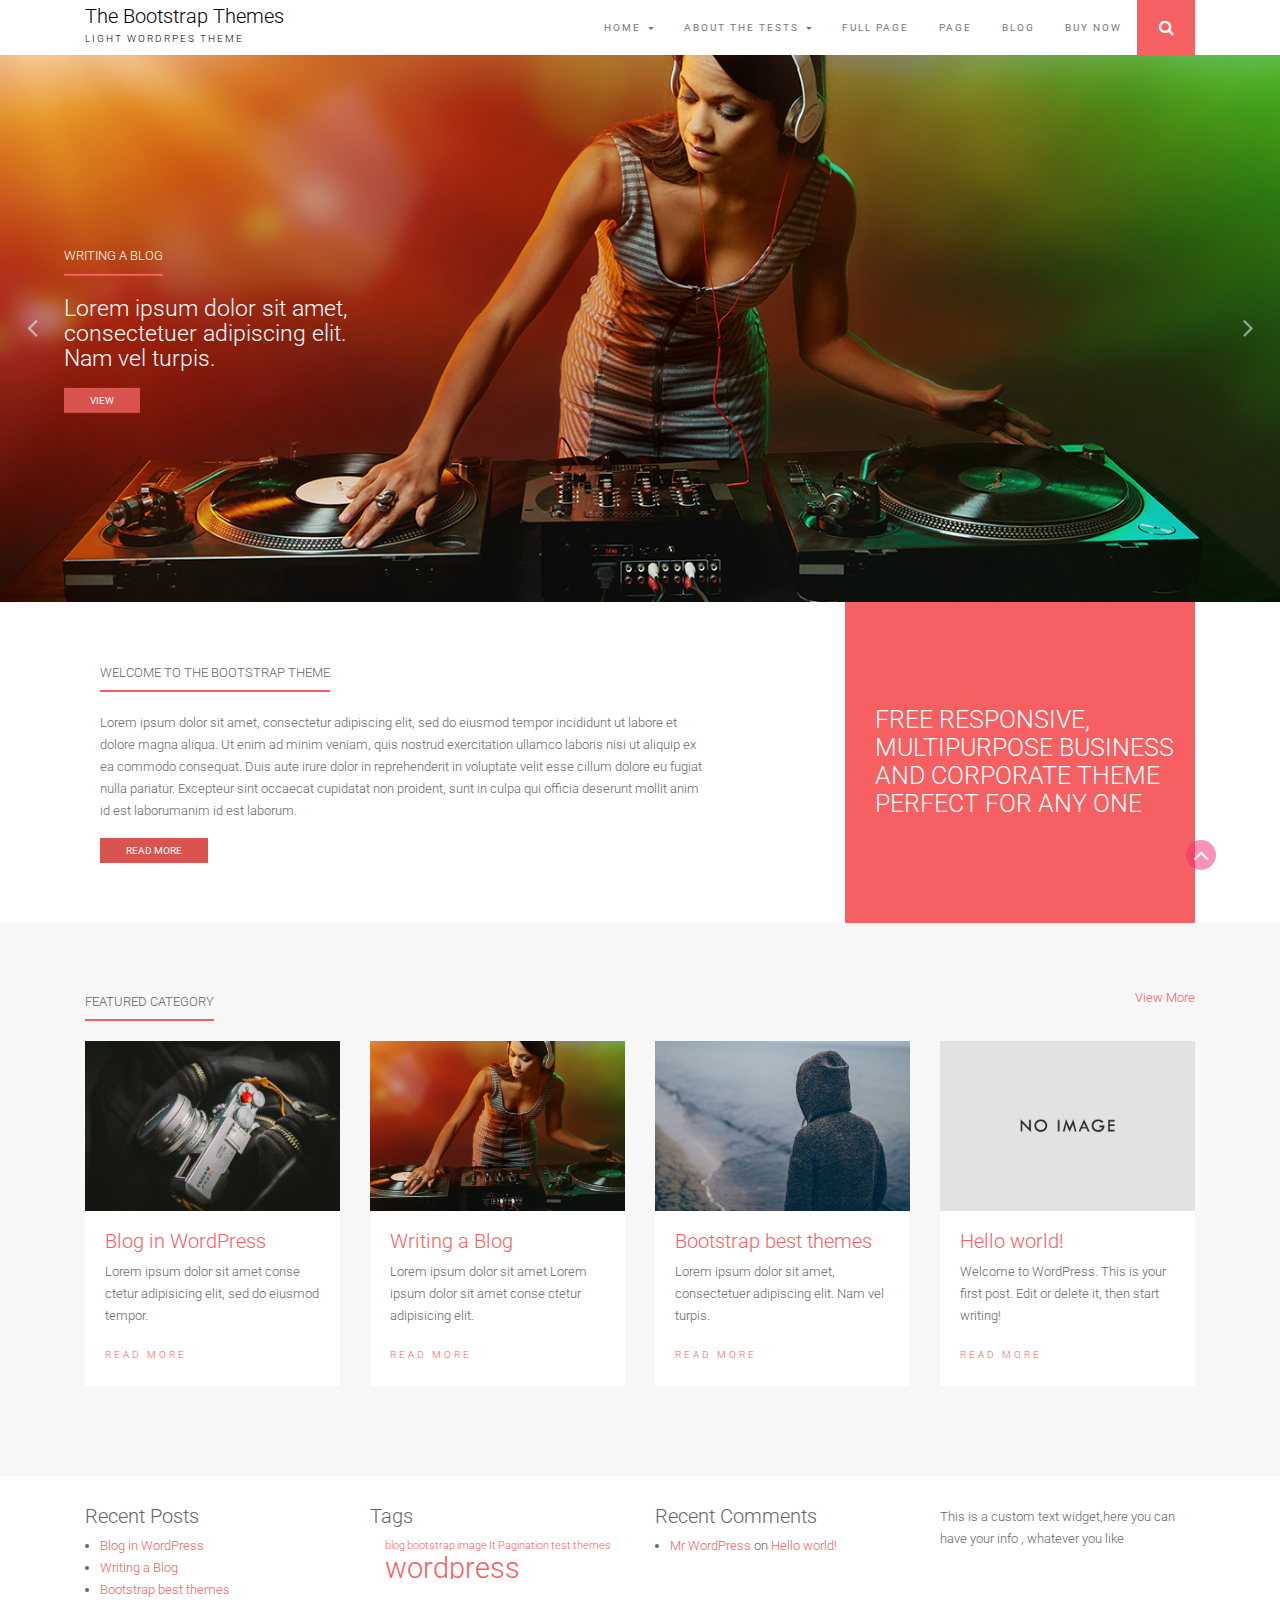
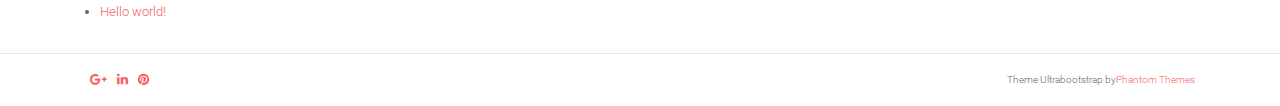
<file: index.html>
<!DOCTYPE html>
<html lang="en">
<head>
  <meta name="viewport" content="width=960">
  <title>ultrabootstrap</title>
  <link href="https://fonts.googleapis.com/css?family=Roboto:300,400,400i,500,700" rel="stylesheet">
  <!-- Bootstrap Stylesheets -->
  <link rel="stylesheet" href="css/bootstrap.min.css">
  <!-- fontawesome Stylesheets -->
  <link rel="stylesheet" href="css/fontawesome.css">
  <!-- Template Main Stylesheets -->
  <link rel="stylesheet" href="style.css">
</head>
<body>
  <div id="wrapper"><!-- start wrapper -->
  <!-- start header -->
  <header id="header" class="fixed-header">
    <div class="container">
      <nav class="navbar navbar-toggleable-md">
        <button class="navbar-toggler navbar-toggler-right" type="button" data-toggle="collapse" data-target="#navbarSupportedContent" aria-controls="navbarSupportedContent" aria-expanded="false" aria-label="Toggle navigation">
          <span class="sr-only">Toggle navigation</span>
          <span class="icon-bar"></span>
          <span class="icon-bar"></span>
          <span class="icon-bar"></span>
        </button>
        <div class="navbar-brand">
          <h1>
            <a href="index.html">The Bootstrap Themes</a>
            <span>Light Wordrpes Theme</span>
          </h1>
        </div>
        <div class="collapse navbar-collapse" id="navbarSupportedContent">
          <ul class="nav navbar-nav ml-auto ">
            <li class="menu-item current_page_item dropdown">
              <a class="secondary dropdown-toggle" href="index.html" id="dropdownMenuLink" data-toggle="dropdown" aria-haspopup="true" aria-expanded="false">
                <span class="icon-arrow">Home</span><span class="sr-only icon-arrow">(current)</span>
              </a>
              <div class="dropdown-menu" aria-labelledby="dropdownMenuLink">
                <a class="dropdown-item" href="#">Home v1</a>
                <a class="dropdown-item" href="#">Home v2</a>
                <a class="dropdown-item" href="#">Home v3</a>
              </div>
            </li>
            <li class="dropdown">
              <a class="secondary dropdown-toggle" href="#" id="dropdownMenuLink1" data-toggle="dropdown" aria-haspopup="true" aria-expanded="false">
                About the tests
              </a>
              <div class="dropdown-menu" aria-labelledby="dropdownMenuLink1">
                <a class="dropdown-item" href="#">page image alignment</a>
              </div>
            </li>
            <li class="menu-item"><a href="full-page.html">Full Page</a></li>
            <li class="menu-item"><a href="page.html">Page</a></li>
            <li class="menu-item"><a href="blog.html">Blog</a></li>
            <li class="menu-item"><a href="#">Buy now</a></li>
          </ul>
          <form class="navbar-form hidden-md-down" action="#">
            <div class="main-search dropdown-1">
              <button type="button" id="dropdownMenuButton" data-toggle="dropdown" aria-haspopup="true" aria-expanded="false"><i class="fa fa-search"></i></button>
              <div class="dropdown-menu" aria-labelledby="dropdownMenuButton">
                <div class="well search-well">
                  <input class="form-control" placeholder="Search a keyword" value="" name="s" type="text">
                </div>
              </div>
            </div>
          </form>
        </div>
      </nav>
    </div>
  </header>
  <!-- end header -->
  <!-- start main -->
  <main id="main">
    <div class="banner-slider">
      <div id="carouselExampleIndicators" class="carousel slide" data-ride="carousel">
        <div class="carousel-inner" role="listbox">
          <div class="carousel-item active">
            <img class="d-block img-fluid" src="images/1.jpg" height="600" width="1400" alt="First slide">
            <div class="carousel-caption d-md-block">
              <h6 class="h6">Writing a Blog</h6>
              <p>Lorem ipsum dolor sit amet, consectetuer adipiscing elit. Nam vel turpis.</p>
              <a class="btn" href="#">view</a>
            </div>
          </div>
          <div class="carousel-item">
            <img class="d-block img-fluid" src="images/2.jpg" height="600" width="1400" alt="Second slide">
            <div class="carousel-caption d-md-block">
              <h6 class="h6">Bootstrap best themes</h6>
              <p>Lorem ipsum dolor sit amet, consectetuer adipiscing elit. Nam vel turpis.</p>
              <a class="btn" href="#">view</a>
            </div>
          </div>
          <div class="carousel-item">
            <img class="d-block img-fluid" src="images/3.jpg" height="600" width="1400" alt="Third slide">
            <div class="carousel-caption d-md-block">
              <h6 class="h6">Blog in WordPress</h6>
              <p>Lorem ipsum dolor sit amet, consectetuer adipiscing elit. Nam vel turpis.</p>
              <a class="btn" href="#">view</a>
            </div>
          </div>
        </div>
        <a class="carousel-control-prev" href="#carouselExampleIndicators" role="button" data-slide="prev">
          <i class="fa fa-angle-left"></i>
          <span class="sr-only">Previous</span>
        </a>
        <a class="carousel-control-next" href="#carouselExampleIndicators" role="button" data-slide="next">
          <i class="fa fa-angle-right"></i>
          <span class="sr-only">Next</span>
        </a>
      </div>
    </div>
    <div class="welcome-block">
      <div class="container">
        <div class="row">
          <div class="col-md-7">
            <div class="welcome-holder">
              <h6 class="h6">WELCOME TO THE BOOTSTRAP THEME</h6>
              <p>Lorem ipsum dolor sit amet, consectetur adipiscing elit, sed do eiusmod tempor incididunt ut labore et dolore magna aliqua. Ut enim ad minim veniam, quis nostrud exercitation ullamco laboris nisi ut aliquip ex ea commodo consequat. Duis aute irure dolor in reprehenderit in voluptate velit esse cillum dolore eu fugiat nulla pariatur. Excepteur sint occaecat cupidatat non proident, sunt in culpa qui officia deserunt mollit anim id est laborumanim id est laborum.</p>
              <a class="btn" href="#">Read more</a>
            </div>
          </div>
          <div class="col-md-4 offset-md-1">
            <div class="welcome-text">
              <span class="welcome-title">FREE RESPONSIVE, MULTIPURPOSE BUSINESS AND CORPORATE THEME PERFECT FOR ANY ONE</span>
            </div>
          </div>
        </div>
      </div>
    </div>
    <div class="post-list">
      <div class="container">
        <div class="clearfix">
          <h4><a class="post-list-more" href="#">View more</a></h4>
          <h6 class="h6">featured category</h6>
        </div>
        <div class="row">
          <div class="col-sm-6 col-md-6 col-lg-3">
            <div class="card">
              <div class="img-holder">
                <a href="#"><img src="images/img04.jpg" alt="image description" width="360" height="240"></a>
              </div>
              <div class="card-block">
                <h3><a href="#">Blog in WordPress</a></h3>
                <p>Lorem ipsum dolor sit amet conse ctetur adipisicing elit, sed do eiusmod tempor.</p>
                <a class="read-text" href="#">Read More</a>
              </div>
            </div>
          </div>
          <div class="col-sm-6 col-md-6 col-lg-3">
            <div class="card">
              <div class="img-holder">
                <a href="#"><img src="images/img05.jpg" alt="image description" width="360" height="240"></a>
              </div>
              <div class="card-block">
                <h3><a href="#">Writing a Blog</a></h3>
                <p>Lorem ipsum dolor sit amet Lorem ipsum dolor sit amet conse ctetur adipisicing elit.</p>
                <a class="read-text" href="#">Read More</a>
              </div>
            </div>
          </div>
          <div class="col-sm-6 col-md-6 col-lg-3">
            <div class="card">
              <div class="img-holder">
                <a href="#"><img src="images/img06.jpg" alt="image description" width="360" height="240"></a>
              </div>
              <div class="card-block">
                <h3><a href="#">Bootstrap best themes</a></h3>
                <p>Lorem ipsum dolor sit amet, consectetuer adipiscing elit. Nam vel turpis.</p>
                <a class="read-text" href="#">Read More</a>
              </div>
            </div>
          </div>
          <div class="col-sm-6 col-md-6 col-lg-3">
            <div class="card">
              <div class="img-holder">
                <a href="#"><img src="images/no-blog-thumbnail.jpg" alt="image description" width="360" height="240"></a>
              </div>
              <div class="card-block">
                <h3><a href="#">Hello world!</a></h3>
                <p>Welcome to WordPress. This is your first post. Edit or delete it, then start writing!</p>
                <a class="read-text" href="#">Read More</a>
              </div>
            </div>
          </div>
        </div>
      </div>
    </div>
    <div class="widget-block">
      <div class="container">
        <div class="row">
          <div class="col-sm-6 col-md-3">
            <div class="widget-holder">
              <h3>Recent Posts</h3>
              <ul class="recent-post">
                <li><a href="#">Blog in WordPress</a></li>
                <li><a href="#">Writing a Blog</a></li>
                <li><a href="#">Bootstrap best themes</a></li>
                <li><a href="#">Hello world!</a></li>
              </ul>
            </div>
          </div>
          <div class="col-sm-6 col-md-3">
            <div class="widget-holder">
              <h3>Tags</h3>
              <ul class="tagcloud">
                <li><a href="#">blog</a></li>
                <li><a href="#">bootstrap</a></li>
                <li><a href="#">image</a></li>
                <li><a href="#">It</a></li>
                <li><a href="#">Pagination</a></li>
                <li><a href="#">test</a></li>
                <li><a href="#">themes</a></li>
                <li><a href="#">wordpress</a></li>
              </ul>
            </div>
          </div>
          <div class="col-sm-6 col-md-3">
            <div class="widget-holder">
              <h3>Recent Comments</h3>
              <ul class="Comment">
                <li><a href="#">Mr WordPress</a> on <a href="#">Hello world!</a></li>
              </ul>
            </div>
          </div>
          <div class="col-sm-6 col-md-3">
            <div class="widget-holder">
              <div class="textwidget">
                <p>This is a custom text widget,here you can have your info , whatever you like</p>
              </div>
            </div>
          </div>
        </div>
      </div>
    </div>
  </main>
  <!-- end main -->
  <!-- Tab to top scrolling -->
  <div id="stop" class="scrollTop">
    <span><a href=""><i class="fa fa-2x fa-angle-up"></i></a></span>
  </div>
  <!-- Tab to top scrolling end -->
  <!-- start footer -->
  <footer id="footer">
    <div class="copyright-block">
      <div class="container">
        <div class="right-text">
          <ul>
            <li><a href="#"><i class="fa fa-google-plus"></i></a></li>
            <li><a href="#"><i class="fa fa-linkedin"></i></a></li>
            <li><a href="#"><i class="fa fa-pinterest"></i></a></li>
          </ul>
        </div>
        <div class="left-text">Theme Ultrabootstrap by<a href="#">Phantom Themes</a></div>
      </div>
    </div>
  </footer>
  <!-- end footer -->
</div><!-- end wrapper -->
<!-- jQuery first, then Tether, then Bootstrap JS. -->
<script src="js/jquery-2.1.3.min.js"></script>
<script src="js/bootstrap.min.js"></script>
<!-- Template main Js -->
<script src="js/jquery.main.js"></script>
</body>
</html>
</file>
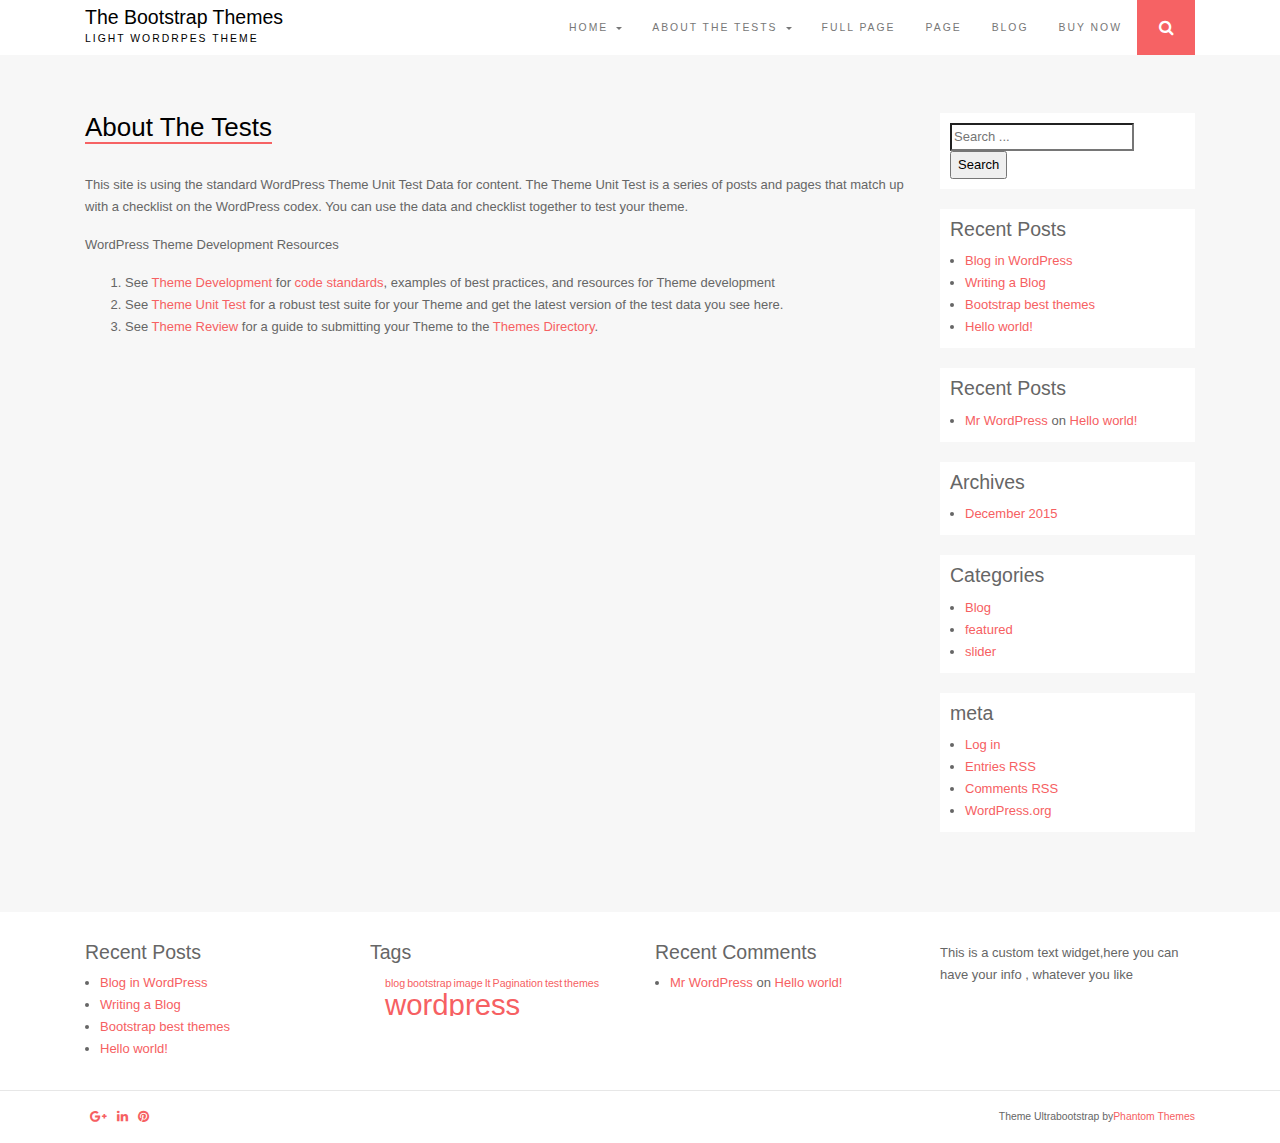
<file: about-test.html>
<!DOCTYPE html>
<html lang="en">
<head>
  <meta name="viewport" content="width=960">
  <title>ultrabootstrap</title>
  <!-- <link href="https://fonts.googleapis.com/css?family=Roboto:300,400,400i,500,700" rel="stylesheet"> -->
  <!-- Bootstrap Stylesheets -->
  <link rel="stylesheet" href="css/bootstrap.min.css">
  <!-- fontawesome Stylesheets -->
  <link rel="stylesheet" href="css/fontawesome.css">
  <!-- Template Main Stylesheets -->
  <link rel="stylesheet" href="style.css">
</head>
<body>
  <div id="wrapper"><!-- start wrapper -->
    <!-- start header -->
  <header id="header" class="fixed-header">
    <div class="container">
      <nav class="navbar navbar-toggleable-md">
        <button class="navbar-toggler navbar-toggler-right" type="button" data-toggle="collapse" data-target="#navbarSupportedContent" aria-controls="navbarSupportedContent" aria-expanded="false" aria-label="Toggle navigation">
          <span class="sr-only">Toggle navigation</span>
          <span class="icon-bar"></span>
          <span class="icon-bar"></span>
          <span class="icon-bar"></span>
        </button>
        <div class="navbar-brand">
          <h1>
            <a href="index.html">The Bootstrap Themes</a>
            <span>Light Wordrpes Theme</span>
          </h1>
        </div>
        <div class="collapse navbar-collapse" id="navbarSupportedContent">
          <ul class="nav navbar-nav ml-auto ">
            <li class="menu-item current_page_item dropdown">
              <a class="secondary dropdown-toggle" href="index.html" id="dropdownMenuLink" data-toggle="dropdown" aria-haspopup="true" aria-expanded="false">
                <span class="icon-arrow">Home</span><span class="sr-only icon-arrow">(current)</span>
              </a>
              <div class="dropdown-menu" aria-labelledby="dropdownMenuLink">
                <a class="dropdown-item" href="#">Home v1</a>
                <a class="dropdown-item" href="#">Home v2</a>
                <a class="dropdown-item" href="#">Home v3</a>
              </div>
            </li>
            <li class="dropdown">
              <a class="secondary dropdown-toggle" href="#" id="dropdownMenuLink1" data-toggle="dropdown" aria-haspopup="true" aria-expanded="false">
                About the tests
              </a>
              <div class="dropdown-menu" aria-labelledby="dropdownMenuLink1">
                <a class="dropdown-item" href="#">page image alignment</a>
              </div>
            </li>
            <li class="menu-item"><a href="full-page.html">Full Page</a></li>
            <li class="menu-item"><a href="page.html">Page</a></li>
            <li class="menu-item"><a href="blog.html">Blog</a></li>
            <li class="menu-item"><a href="#">Buy now</a></li>
          </ul>
          <form class="navbar-form hidden-md-down" action="#">
            <div class="main-search dropdown-1">
              <button type="button" id="dropdownMenuButton" data-toggle="dropdown" aria-haspopup="true" aria-expanded="false"><i class="fa fa-search"></i></button>
              <div class="dropdown-menu" aria-labelledby="dropdownMenuButton">
                <div class="well search-well">
                  <input class="form-control" placeholder="Search a keyword" value="" name="s" type="text">
                </div>
              </div>
            </div>
          </form>
        </div>
      </nav>
    </div>
  </header>
    <!-- end header -->
    <!-- start main -->
    <main id="main">
      <div class="content-block">
        <div class="container">
          <div class="row">
            <div class="col-md-9">
              <div class="page-section">
                <h2 class="page-title">About The Tests</h2>
                <div class="single-post">
                  <p>This site is using the standard WordPress Theme Unit Test Data for content. The Theme Unit Test is a series of posts and pages that match up with a checklist on the WordPress codex. You can use the data and checklist together to test your theme.</p>
                  <p>WordPress Theme Development Resources</p>
                  <ol>
                    <li>See <a href="#">Theme Development</a> for <a href="#">code standards</a>, examples of best practices, and resources for Theme development</li>
                    <li>See <a href="#">Theme Unit Test</a> for a robust test suite for your Theme and get the latest version of the test data you see here.</li>
                    <li>See <a href="#">Theme Review</a> for a guide to submitting your Theme to the <a href="#">Themes Directory</a>.</li>
                  </ol>
                </div>
              </div>
            </div>
            <div class="col-md-3">
              <div id="secondary" class="widget-area">
                <aside class="widget widget_search">
                  <form class="search-form" action="#">
                    <input class="search-field" placeholder="Search ..." value="" name="s" type="search">
                    <input class="search-submit" value="Search" type="submit">
                  </form>
                </aside>
                <aside class="widget widget_recent_entries">
                  <h3 class="widget-title">Recent Posts</h3>
                  <ul>
                    <li><a href="#">Blog in WordPress</a></li>
                    <li><a href="#">Writing a Blog</a></li>
                    <li><a href="#">Bootstrap best themes</a></li>
                    <li><a href="#">Hello world!</a></li>
                  </ul>
                </aside>
                <aside class="widget widget_recent_comments">
                  <h3 class="widget-title">Recent Posts</h3>
                  <ul>
                    <li><a href="#">Mr WordPress</a> on <a href="#">Hello world!</a></li>
                  </ul>
                </aside>
                <aside class="widget widget_archive">
                  <h3 class="widget-title">Archives</h3>
                  <ul>
                    <li><a href="#">December 2015</a></li>
                  </ul>
                </aside>
                <aside class="widget widget_categories">
                  <h3 class="widget-title">Categories</h3>
                  <ul>
                    <li><a href="#">Blog</a></li>
                    <li><a href="#">featured</a></li>
                    <li><a href="#">slider</a></li>
                  </ul>
                </aside>
                <aside class="widget widget_meta">
                  <h3 class="widget-title">meta</h3>
                  <ul>
                    <li><a href="#">Log in</a></li>
                    <li><a href="#">Entries RSS</a></li>
                    <li><a href="#">Comments RSS</a></li>
                    <li><a href="#">WordPress.org</a></li>
                  </ul>
                </aside>
              </div>
            </div>
          </div>
        </div>
      </div>
      <div class="widget-block">
        <div class="container">
          <div class="row">
            <div class="col-sm-6 col-md-3">
              <div class="widget-holder">
                <h3>Recent Posts</h3>
                <ul class="recent-post">
                  <li><a href="#">Blog in WordPress</a></li>
                  <li><a href="#">Writing a Blog</a></li>
                  <li><a href="#">Bootstrap best themes</a></li>
                  <li><a href="#">Hello world!</a></li>
                </ul>
              </div>
            </div>
            <div class="col-sm-6 col-md-3">
              <div class="widget-holder">
                <h3>Tags</h3>
                <ul class="tagcloud">
                  <li><a href="#">blog</a></li>
                  <li><a href="#">bootstrap</a></li>
                  <li><a href="#">image</a></li>
                  <li><a href="#">It</a></li>
                  <li><a href="#">Pagination</a></li>
                  <li><a href="#">test</a></li>
                  <li><a href="#">themes</a></li>
                  <li><a href="#">wordpress</a></li>
                </ul>
              </div>
            </div>
            <div class="col-sm-6 col-md-3">
              <div class="widget-holder">
                <h3>Recent Comments</h3>
                <ul class="Comment">
                  <li><a href="#">Mr WordPress</a> on <a href="#">Hello world!</a></li>
                </ul>
              </div>
            </div>
            <div class="col-sm-6 col-md-3">
              <div class="widget-holder">
                <div class="textwidget">
                  <p>This is a custom text widget,here you can have your info , whatever you like</p>
                </div>
              </div>
            </div>
          </div>
        </div>
      </div>
    </div>
  </main>
  <!-- end main -->
  <!-- start footer -->
  <footer id="footer">
    <div class="copyright-block">
      <div class="container">
        <div class="right-text">
          <ul>
            <li><a href="#"><i class="fa fa-google-plus"></i></a></li>
            <li><a href="#"><i class="fa fa-linkedin"></i></a></li>
            <li><a href="#"><i class="fa fa-pinterest"></i></a></li>
          </ul>
        </div>
        <div class="left-text">Theme Ultrabootstrap by<a href="#">Phantom Themes</a></div>
      </div>
    </div>
  </footer>
  <!-- end footer -->
</div><!-- end wrapper -->
<!-- jQuery first, then Tether, then Bootstrap JS. -->
<script src="js/jquery-2.1.3.min.js"></script>
<script src="js/bootstrap.min.js"></script>
<!-- Template main Js -->
<script src="js/jquery.main.js"></script>
</body>
</html>
</file>
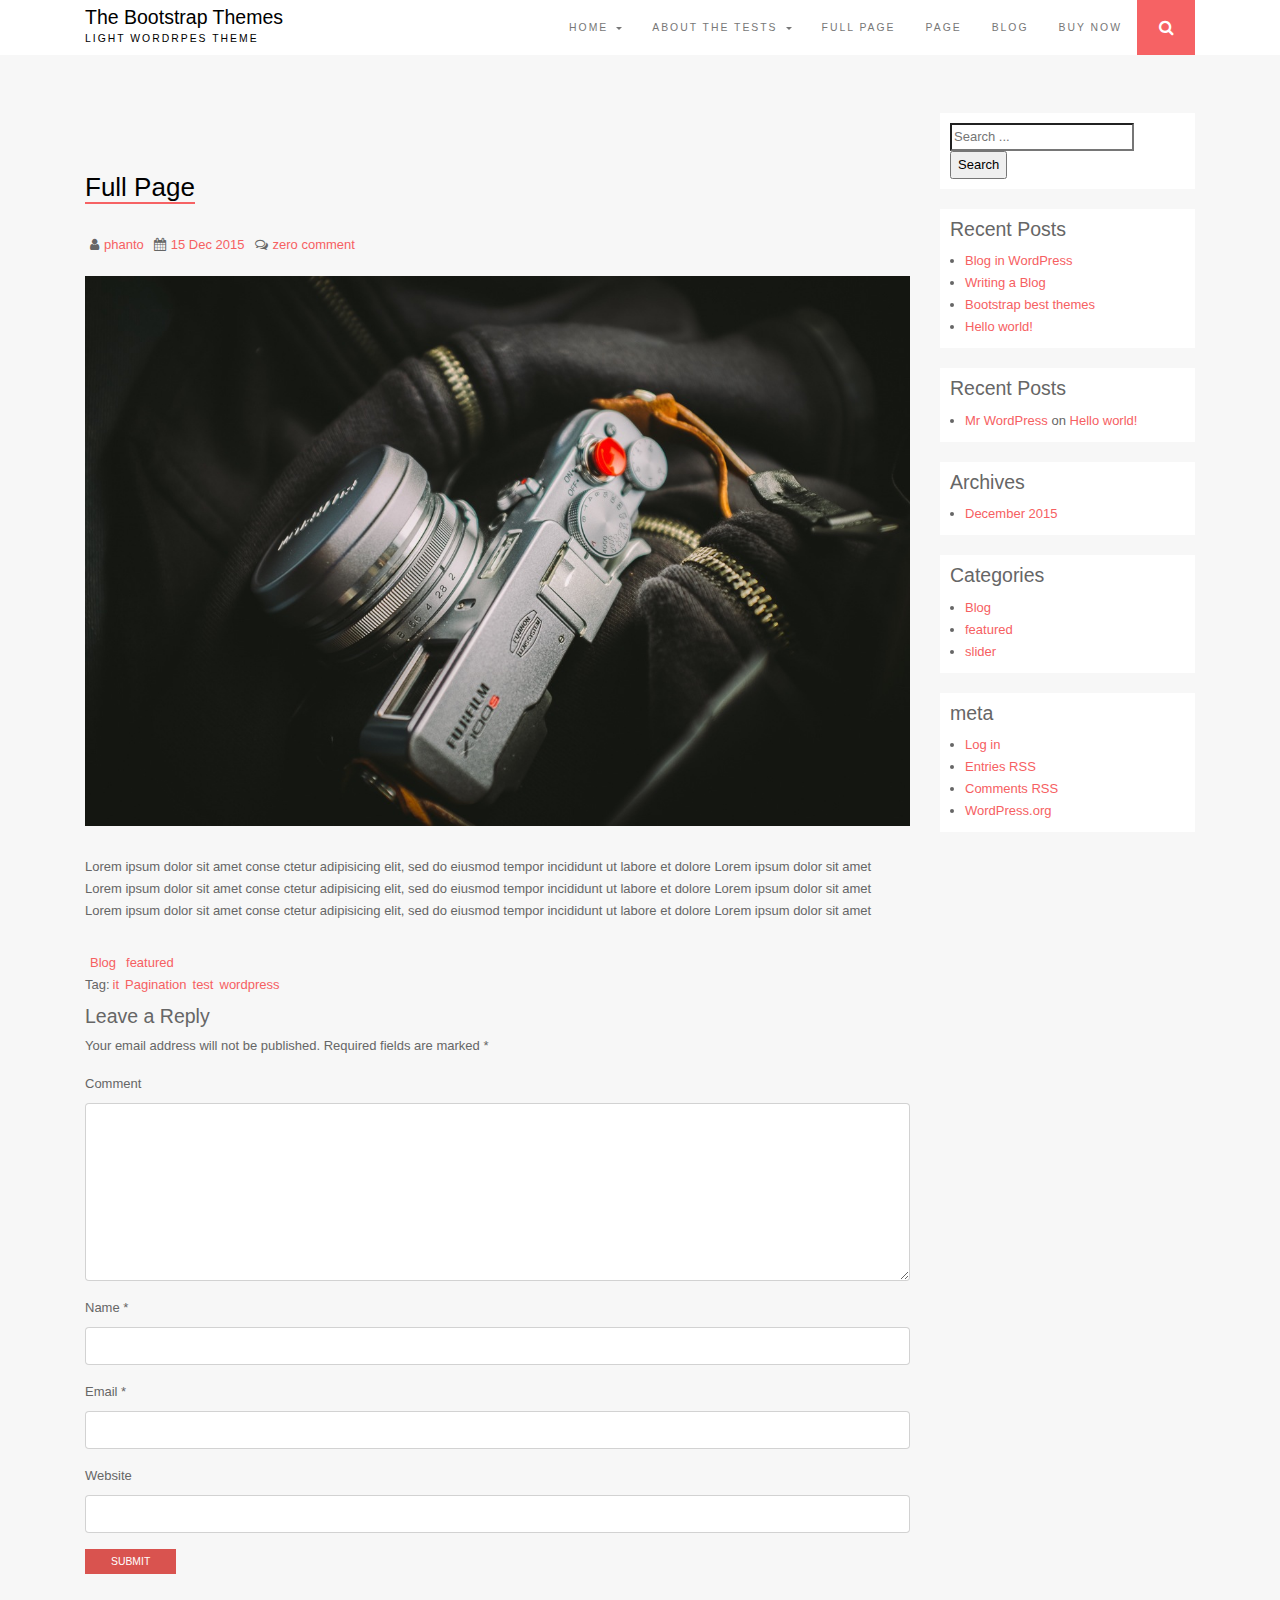
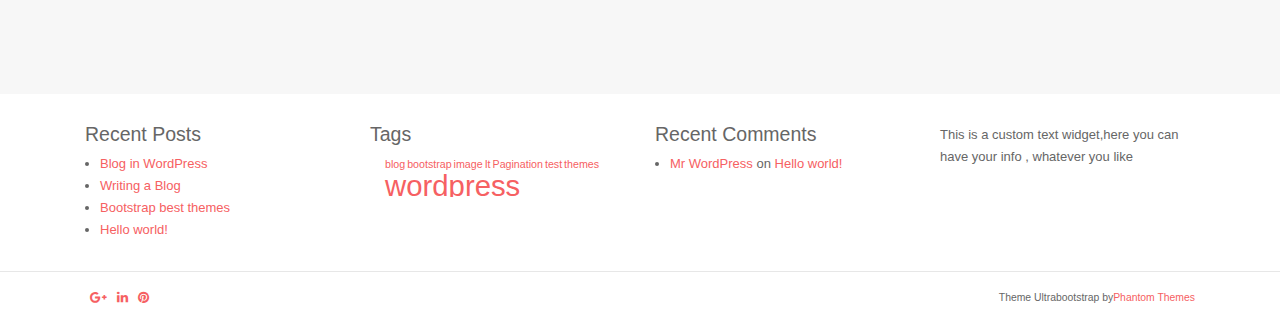
<file: blog-in-wordpress.html>
<!DOCTYPE html>
<html lang="en">
<head>
  <meta name="viewport" content="width=960">
  <title>ultrabootstrap</title>
  <!-- <link href="https://fonts.googleapis.com/css?family=Roboto:300,400,400i,500,700" rel="stylesheet"> -->
  <!-- Bootstrap Stylesheets -->
  <link rel="stylesheet" href="css/bootstrap.min.css">
  <!-- fontawesome Stylesheets -->
  <link rel="stylesheet" href="css/fontawesome.css">
  <!-- Template Main Stylesheets -->
  <link rel="stylesheet" href="style.css">
</head>
<body>
  <div id="wrapper"><!-- start wrapper -->
    <!-- start header -->
  <header id="header" class="fixed-header">
    <div class="container">
      <nav class="navbar navbar-toggleable-md">
        <button class="navbar-toggler navbar-toggler-right" type="button" data-toggle="collapse" data-target="#navbarSupportedContent" aria-controls="navbarSupportedContent" aria-expanded="false" aria-label="Toggle navigation">
          <span class="sr-only">Toggle navigation</span>
          <span class="icon-bar"></span>
          <span class="icon-bar"></span>
          <span class="icon-bar"></span>
        </button>
        <div class="navbar-brand">
          <h1>
            <a href="index.html">The Bootstrap Themes</a>
            <span>Light Wordrpes Theme</span>
          </h1>
        </div>
        <div class="collapse navbar-collapse" id="navbarSupportedContent">
          <ul class="nav navbar-nav ml-auto ">
            <li class="menu-item current_page_item dropdown">
              <a class="secondary dropdown-toggle" href="index.html" id="dropdownMenuLink" data-toggle="dropdown" aria-haspopup="true" aria-expanded="false">
                <span class="icon-arrow">Home</span><span class="sr-only icon-arrow">(current)</span>
              </a>
              <div class="dropdown-menu" aria-labelledby="dropdownMenuLink">
                <a class="dropdown-item" href="#">Home v1</a>
                <a class="dropdown-item" href="#">Home v2</a>
                <a class="dropdown-item" href="#">Home v3</a>
              </div>
            </li>
            <li class="dropdown">
              <a class="secondary dropdown-toggle" href="#" id="dropdownMenuLink1" data-toggle="dropdown" aria-haspopup="true" aria-expanded="false">
                About the tests
              </a>
              <div class="dropdown-menu" aria-labelledby="dropdownMenuLink1">
                <a class="dropdown-item" href="#">page image alignment</a>
              </div>
            </li>
            <li class="menu-item"><a href="full-page.html">Full Page</a></li>
            <li class="menu-item"><a href="page.html">Page</a></li>
            <li class="menu-item"><a href="blog.html">Blog</a></li>
            <li class="menu-item"><a href="#">Buy now</a></li>
          </ul>
          <form class="navbar-form hidden-md-down" action="#">
            <div class="main-search dropdown-1">
              <button type="button" id="dropdownMenuButton" data-toggle="dropdown" aria-haspopup="true" aria-expanded="false"><i class="fa fa-search"></i></button>
              <div class="dropdown-menu" aria-labelledby="dropdownMenuButton">
                <div class="well search-well">
                  <input class="form-control" placeholder="Search a keyword" value="" name="s" type="text">
                </div>
              </div>
            </div>
          </form>
        </div>
      </nav>
    </div>
  </header>
    <!-- end header -->
    <!-- start main -->
    <main id="main">
      <div class="content-block">
        <div class="container">
          <div class="row">
            <div class="col-md-9">
              <div class="post-list">
                <h2 class="page-title">Full page</h2>
                <div class="info">
                  <ul class="list-inline">
                    <li><i class="fa fa-user"></i><a href="#">phanto</a></li>
                    <li><i class="fa fa-calendar"></i><a href="#">15 Dec 2015</a></li>
                    <li><i class="fa fa-comments-o"></i><a href="#">zero comment</a></li>
                  </ul>
                </div>
                <div class="post-content">
                  <div class="post-img">
                    <img src="images/img07.jpg" height="800" width="1200" alt="image description">
                  </div>
                  <div class="post-content-into">
                    <p>Lorem ipsum dolor sit amet conse ctetur adipisicing elit, sed do eiusmod tempor incididunt ut labore et dolore Lorem ipsum dolor sit amet Lorem ipsum dolor sit amet conse ctetur adipisicing elit, sed do eiusmod tempor incididunt ut labore et dolore Lorem ipsum dolor sit amet Lorem ipsum dolor sit amet conse ctetur adipisicing elit, sed do eiusmod tempor incididunt ut labore et dolore Lorem ipsum dolor sit amet</p>
                  </div>
                  <div class="post-info">
                    <ul class="post-categories">
                      <li><a href="#">Blog</a></li>
                      <li><a href="#">featured</a></li>
                    </ul>
                    <div class="tag-wrap">
                      <span>Tag:</span>
                      <ul class="tag-info">
                        <li><a href="#">it</a></li>
                        <li><a href="#">Pagination</a></li>
                        <li><a href="#">test</a></li>
                        <li><a href="#">wordpress</a></li>
                      </ul>
                    </div>
                  </div>
                  <h3 class="comment-reply-title">Leave a Reply</h3>
                  <form class="comment-form" action="#">
                    <p>Your email address will not be published. Required fields are marked *</p>
                    <div class="form-group">
                      <label for="comment">Comment</label>
                      <textarea class="form-control" id="comment" rows="8"></textarea>
                    </div>
                    <div class="form-group">
                      <label for="name">Name *</label>
                      <input class="form-control" type="text">
                    </div>
                    <div class="form-group">
                      <label for="exampleInputEmail1">Email *</label>
                      <input type="email" class="form-control" id="exampleInputEmail1" aria-describedby="emailHelp">
                    </div>
                    <div class="form-group">
                      <label for="website">Website</label>
                      <input class="form-control" type="text">
                    </div>
                    <button type="submit" class="btn">Submit</button>
                  </form>
                </div>
              </div>
            </div>
            <div class="col-md-3">
              <div id="secondary" class="widget-area">
                <aside class="widget widget_search">
                  <form class="search-form" action="#">
                    <input class="search-field" placeholder="Search ..." value="" name="s" type="search">
                    <input class="search-submit" value="Search" type="submit">
                  </form>
                </aside>
                <aside class="widget widget_recent_entries">
                  <h3 class="widget-title">Recent Posts</h3>
                  <ul>
                    <li><a href="#">Blog in WordPress</a></li>
                    <li><a href="#">Writing a Blog</a></li>
                    <li><a href="#">Bootstrap best themes</a></li>
                    <li><a href="#">Hello world!</a></li>
                  </ul>
                </aside>
                <aside class="widget widget_recent_comments">
                  <h3 class="widget-title">Recent Posts</h3>
                  <ul>
                    <li><a href="#">Mr WordPress</a> on <a href="#">Hello world!</a></li>
                  </ul>
                </aside>
                <aside class="widget widget_archive">
                  <h3 class="widget-title">Archives</h3>
                  <ul>
                    <li><a href="#">December 2015</a></li>
                  </ul>
                </aside>
                <aside class="widget widget_categories">
                  <h3 class="widget-title">Categories</h3>
                  <ul>
                    <li><a href="#">Blog</a></li>
                    <li><a href="#">featured</a></li>
                    <li><a href="#">slider</a></li>
                  </ul>
                </aside>
                <aside class="widget widget_meta">
                  <h3 class="widget-title">meta</h3>
                  <ul>
                    <li><a href="#">Log in</a></li>
                    <li><a href="#">Entries RSS</a></li>
                    <li><a href="#">Comments RSS</a></li>
                    <li><a href="#">WordPress.org</a></li>
                  </ul>
                </aside>
              </div>
            </div>
          </div>
        </div>
      </div>
      <div class="widget-block">
        <div class="container">
          <div class="row">
            <div class="col-sm-6 col-md-3">
              <div class="widget-holder">
                <h3>Recent Posts</h3>
                <ul class="recent-post">
                  <li><a href="#">Blog in WordPress</a></li>
                  <li><a href="#">Writing a Blog</a></li>
                  <li><a href="#">Bootstrap best themes</a></li>
                  <li><a href="#">Hello world!</a></li>
                </ul>
              </div>
            </div>
            <div class="col-sm-6 col-md-3">
              <div class="widget-holder">
                <h3>Tags</h3>
                <ul class="tagcloud">
                  <li><a href="#">blog</a></li>
                  <li><a href="#">bootstrap</a></li>
                  <li><a href="#">image</a></li>
                  <li><a href="#">It</a></li>
                  <li><a href="#">Pagination</a></li>
                  <li><a href="#">test</a></li>
                  <li><a href="#">themes</a></li>
                  <li><a href="#">wordpress</a></li>
                </ul>
              </div>
            </div>
            <div class="col-sm-6 col-md-3">
              <div class="widget-holder">
                <h3>Recent Comments</h3>
                <ul class="Comment">
                  <li><a href="#">Mr WordPress</a> on <a href="#">Hello world!</a></li>
                </ul>
              </div>
            </div>
            <div class="col-sm-6 col-md-3">
              <div class="widget-holder">
                <div class="textwidget">
                  <p>This is a custom text widget,here you can have your info , whatever you like</p>
                </div>
              </div>
            </div>
          </div>
        </div>
      </div>
    </main>
    <!-- end main -->
    <!-- start footer -->
    <footer id="footer">
      <div class="copyright-block">
        <div class="container">
          <div class="right-text">
            <ul>
              <li><a href="#"><i class="fa fa-google-plus"></i></a></li>
              <li><a href="#"><i class="fa fa-linkedin"></i></a></li>
              <li><a href="#"><i class="fa fa-pinterest"></i></a></li>
            </ul>
          </div>
          <div class="left-text">Theme Ultrabootstrap by<a href="#">Phantom Themes</a></div>
        </div>
      </div>
    </footer>
    <!-- end footer -->
  </div><!-- end wrapper -->
  <!-- jQuery first, then Tether, then Bootstrap JS. -->
  <script src="js/jquery-2.1.3.min.js"></script>
  <script src="js/bootstrap.min.js"></script>
  <!-- Template main Js -->
  <script src="js/jquery.main.js"></script>
</body>
</html>
</file>
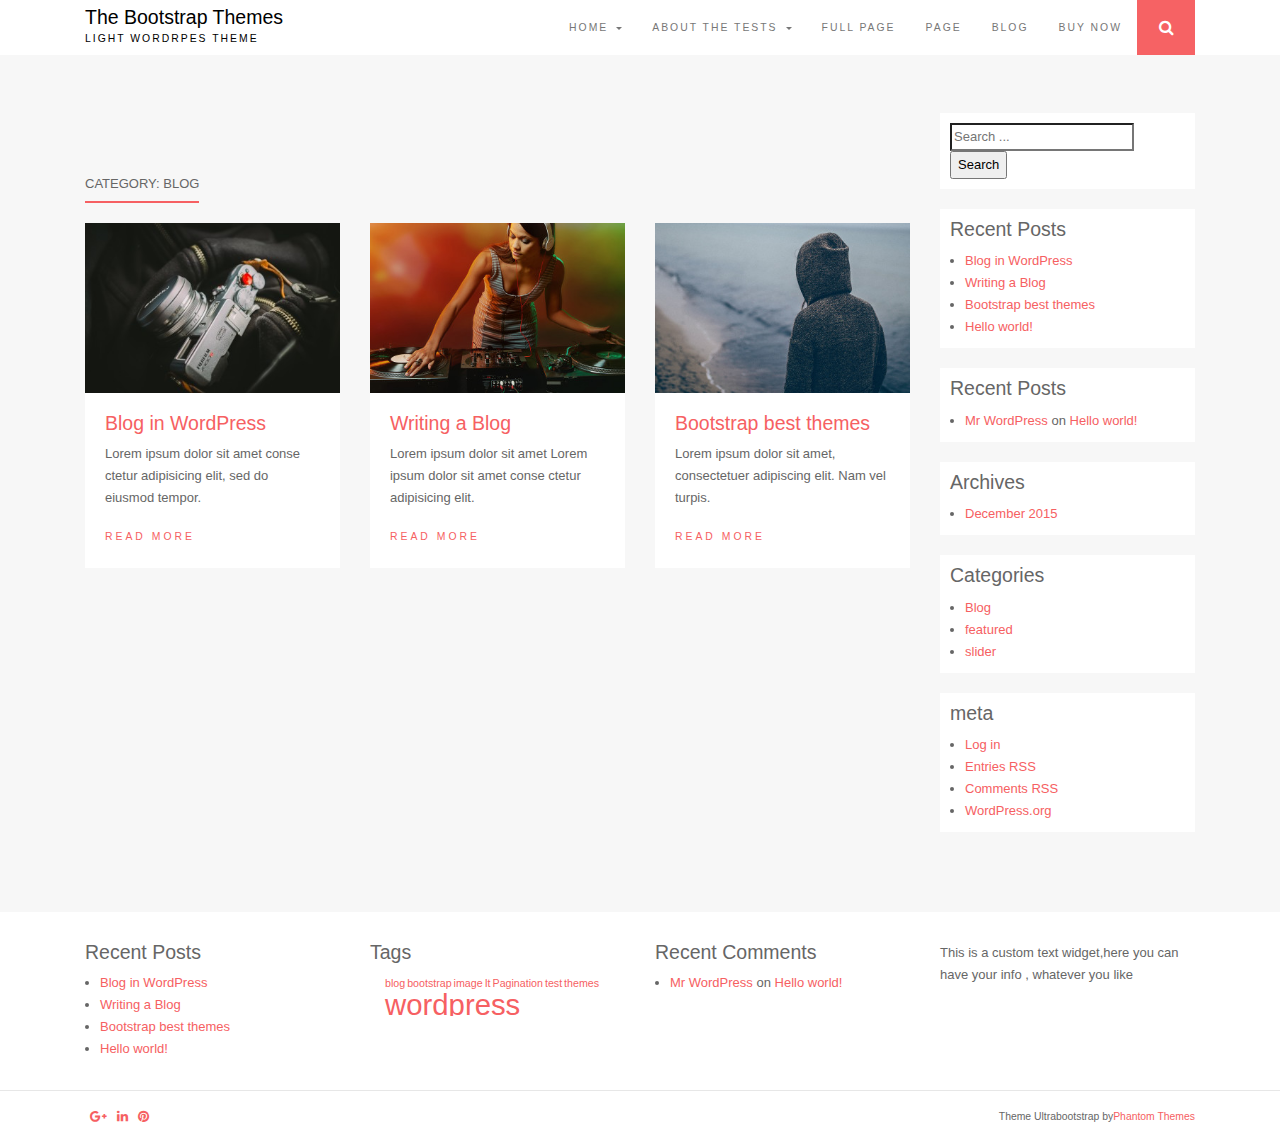
<file: blog.html>
<!DOCTYPE html>
<html lang="en">
<head>
  <meta name="viewport" content="width=960">
  <title>ultrabootstrap</title>
  <!-- <link href="https://fonts.googleapis.com/css?family=Roboto:300,400,400i,500,700" rel="stylesheet"> -->
  <!-- Bootstrap Stylesheets -->
  <link rel="stylesheet" href="css/bootstrap.min.css">
  <!-- fontawesome Stylesheets -->
  <link rel="stylesheet" href="css/fontawesome.css">
  <!-- Template Main Stylesheets -->
  <link rel="stylesheet" href="style.css">
</head>
<body>
  <div id="wrapper"><!-- start wrapper -->
    <!-- start header -->
  <header id="header" class="fixed-header">
    <div class="container">
      <nav class="navbar navbar-toggleable-md">
        <button class="navbar-toggler navbar-toggler-right" type="button" data-toggle="collapse" data-target="#navbarSupportedContent" aria-controls="navbarSupportedContent" aria-expanded="false" aria-label="Toggle navigation">
          <span class="sr-only">Toggle navigation</span>
          <span class="icon-bar"></span>
          <span class="icon-bar"></span>
          <span class="icon-bar"></span>
        </button>
        <div class="navbar-brand">
          <h1>
            <a href="index.html">The Bootstrap Themes</a>
            <span>Light Wordrpes Theme</span>
          </h1>
        </div>
        <div class="collapse navbar-collapse" id="navbarSupportedContent">
          <ul class="nav navbar-nav ml-auto ">
            <li class="menu-item current_page_item dropdown">
              <a class="secondary dropdown-toggle" href="index.html" id="dropdownMenuLink" data-toggle="dropdown" aria-haspopup="true" aria-expanded="false">
                <span class="icon-arrow">Home</span><span class="sr-only icon-arrow">(current)</span>
              </a>
              <div class="dropdown-menu" aria-labelledby="dropdownMenuLink">
                <a class="dropdown-item" href="#">Home v1</a>
                <a class="dropdown-item" href="#">Home v2</a>
                <a class="dropdown-item" href="#">Home v3</a>
              </div>
            </li>
            <li class="dropdown">
              <a class="secondary dropdown-toggle" href="#" id="dropdownMenuLink1" data-toggle="dropdown" aria-haspopup="true" aria-expanded="false">
                About the tests
              </a>
              <div class="dropdown-menu" aria-labelledby="dropdownMenuLink1">
                <a class="dropdown-item" href="#">page image alignment</a>
              </div>
            </li>
            <li class="menu-item"><a href="full-page.html">Full Page</a></li>
            <li class="menu-item"><a href="page.html">Page</a></li>
            <li class="menu-item"><a href="blog.html">Blog</a></li>
            <li class="menu-item"><a href="#">Buy now</a></li>
          </ul>
          <form class="navbar-form hidden-md-down" action="#">
            <div class="main-search dropdown-1">
              <button type="button" id="dropdownMenuButton" data-toggle="dropdown" aria-haspopup="true" aria-expanded="false"><i class="fa fa-search"></i></button>
              <div class="dropdown-menu" aria-labelledby="dropdownMenuButton">
                <div class="well search-well">
                  <input class="form-control" placeholder="Search a keyword" value="" name="s" type="text">
                </div>
              </div>
            </div>
          </form>
        </div>
      </nav>
    </div>
  </header>
    <!-- end header -->
    <!-- start main -->
    <main id="main">
      <div class="content-block">
        <div class="container">
          <div class="row">
            <div class="col-md-9">
              <div class="post-list">
                <h6 class="h6">Category: Blog</h6>
                <div class="row">
                  <div class="col-sm-6 col-md-4">
                    <div class="card">
                      <div class="img-holder">
                        <a href="#"><img src="images/img04.jpg" alt="image description" width="360" height="240"></a>
                      </div>
                      <div class="card-block">
                        <h3><a href="#">Blog in WordPress</a></h3>
                        <p>Lorem ipsum dolor sit amet conse ctetur adipisicing elit, sed do eiusmod tempor.</p>
                        <a class="read-text" href="#">Read More</a>
                      </div>
                    </div>
                  </div>
                  <div class="col-sm-6 col-md-4">
                    <div class="card">
                      <div class="img-holder">
                        <a href="#"><img src="images/img05.jpg" alt="image description" width="360" height="240"></a>
                      </div>
                      <div class="card-block">
                        <h3><a href="#">Writing a Blog</a></h3>
                        <p>Lorem ipsum dolor sit amet Lorem ipsum dolor sit amet conse ctetur adipisicing elit.</p>
                        <a class="read-text" href="#">Read More</a>
                      </div>
                    </div>
                  </div>
                  <div class="col-sm-6 col-md-4">
                    <div class="card">
                      <div class="img-holder">
                        <a href="#"><img src="images/img06.jpg" alt="image description" width="360" height="240"></a>
                      </div>
                      <div class="card-block">
                        <h3><a href="#">Bootstrap best themes</a></h3>
                        <p>Lorem ipsum dolor sit amet, consectetuer adipiscing elit. Nam vel turpis.</p>
                        <a class="read-text" href="#">Read More</a>
                      </div>
                    </div>
                  </div>
                </div>
              </div>
            </div>
            <div class="col-md-3">
              <div id="secondary" class="widget-area">
                <aside class="widget widget_search">
                  <form class="search-form" action="#">
                    <input class="search-field" placeholder="Search ..." value="" name="s" type="search">
                    <input class="search-submit" value="Search" type="submit">
                  </form>
                </aside>
                <aside class="widget widget_recent_entries">
                  <h3 class="widget-title">Recent Posts</h3>
                  <ul>
                    <li><a href="#">Blog in WordPress</a></li>
                    <li><a href="#">Writing a Blog</a></li>
                    <li><a href="#">Bootstrap best themes</a></li>
                    <li><a href="#">Hello world!</a></li>
                  </ul>
                </aside>
                <aside class="widget widget_recent_comments">
                  <h3 class="widget-title">Recent Posts</h3>
                  <ul>
                    <li><a href="#">Mr WordPress</a> on <a href="#">Hello world!</a></li>
                  </ul>
                </aside>
                <aside class="widget widget_archive">
                  <h3 class="widget-title">Archives</h3>
                  <ul>
                    <li><a href="#">December 2015</a></li>
                  </ul>
                </aside>
                <aside class="widget widget_categories">
                  <h3 class="widget-title">Categories</h3>
                  <ul>
                    <li><a href="#">Blog</a></li>
                    <li><a href="#">featured</a></li>
                    <li><a href="#">slider</a></li>
                  </ul>
                </aside>
                <aside class="widget widget_meta">
                  <h3 class="widget-title">meta</h3>
                  <ul>
                    <li><a href="#">Log in</a></li>
                    <li><a href="#">Entries RSS</a></li>
                    <li><a href="#">Comments RSS</a></li>
                    <li><a href="#">WordPress.org</a></li>
                  </ul>
                </aside>
              </div>
            </div>
          </div>
        </div>
      </div>
      <div class="widget-block">
        <div class="container">
          <div class="row">
            <div class="col-sm-6 col-md-3">
              <div class="widget-holder">
                <h3>Recent Posts</h3>
                <ul class="recent-post">
                  <li><a href="#">Blog in WordPress</a></li>
                  <li><a href="#">Writing a Blog</a></li>
                  <li><a href="#">Bootstrap best themes</a></li>
                  <li><a href="#">Hello world!</a></li>
                </ul>
              </div>
            </div>
            <div class="col-sm-6 col-md-3">
              <div class="widget-holder">
                <h3>Tags</h3>
                <ul class="tagcloud">
                  <li><a href="#">blog</a></li>
                  <li><a href="#">bootstrap</a></li>
                  <li><a href="#">image</a></li>
                  <li><a href="#">It</a></li>
                  <li><a href="#">Pagination</a></li>
                  <li><a href="#">test</a></li>
                  <li><a href="#">themes</a></li>
                  <li><a href="#">wordpress</a></li>
                </ul>
              </div>
            </div>
            <div class="col-sm-6 col-md-3">
              <div class="widget-holder">
                <h3>Recent Comments</h3>
                <ul class="Comment">
                  <li><a href="#">Mr WordPress</a> on <a href="#">Hello world!</a></li>
                </ul>
              </div>
            </div>
            <div class="col-sm-6 col-md-3">
              <div class="widget-holder">
                <div class="textwidget">
                  <p>This is a custom text widget,here you can have your info , whatever you like</p>
                </div>
              </div>
            </div>
          </div>
        </div>
      </div>
    </main>
    <!-- end main -->
    <!-- start footer -->
    <footer id="footer">
      <div class="copyright-block">
        <div class="container">
          <div class="right-text">
            <ul>
              <li><a href="#"><i class="fa fa-google-plus"></i></a></li>
              <li><a href="#"><i class="fa fa-linkedin"></i></a></li>
              <li><a href="#"><i class="fa fa-pinterest"></i></a></li>
            </ul>
          </div>
          <div class="left-text">Theme Ultrabootstrap by<a href="#">Phantom Themes</a></div>
        </div>
      </div>
    </footer>
    <!-- end footer -->
  </div><!-- end wrapper -->
  <!-- jQuery first, then Tether, then Bootstrap JS. -->
  <script src="js/jquery-2.1.3.min.js"></script>
  <script src="js/bootstrap.min.js"></script>
  <!-- Template main Js -->
  <script src="js/jquery.main.js"></script>
</body>
</html>
</file>
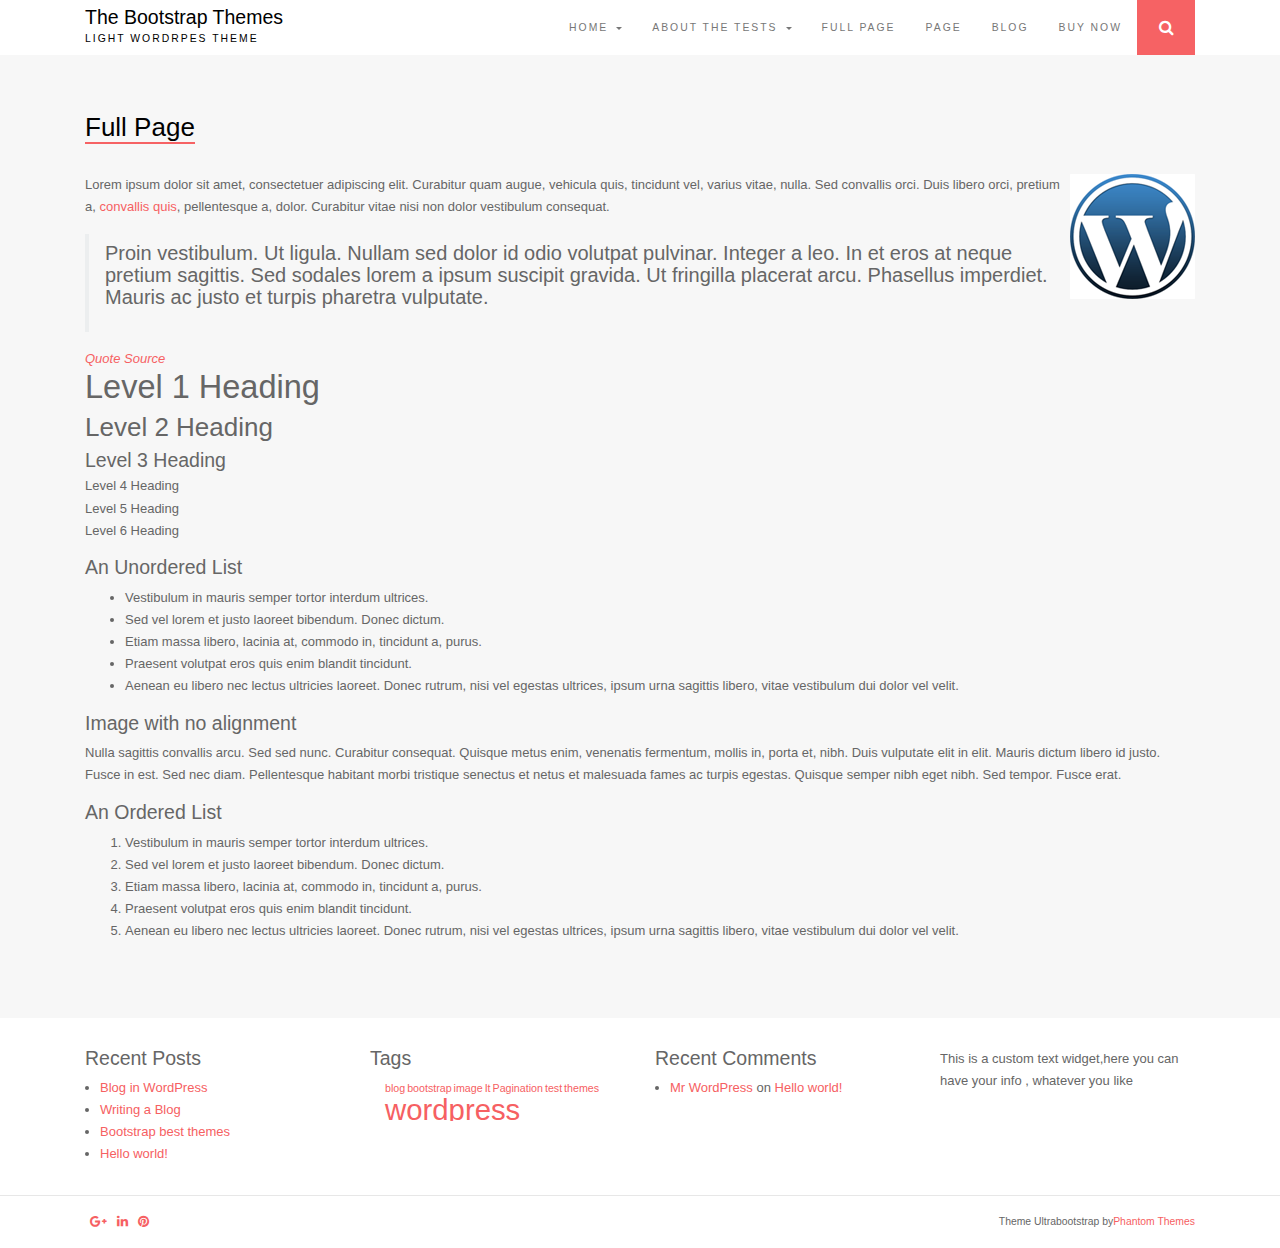
<file: full-page.html>
<!DOCTYPE html>
<html lang="en">
<head>
  <meta name="viewport" content="width=960">
  <title>ultrabootstrap</title>
  <!-- <link href="https://fonts.googleapis.com/css?family=Roboto:300,400,400i,500,700" rel="stylesheet"> -->
  <!-- Bootstrap Stylesheets -->
  <link rel="stylesheet" href="css/bootstrap.min.css">
  <!-- fontawesome Stylesheets -->
  <link rel="stylesheet" href="css/fontawesome.css">
  <!-- Template Main Stylesheets -->
  <link rel="stylesheet" href="style.css">
</head>
<body>
  <div id="wrapper"><!-- start wrapper -->
    <!-- start header -->
  <header id="header" class="fixed-header">
    <div class="container">
      <nav class="navbar navbar-toggleable-md">
        <button class="navbar-toggler navbar-toggler-right" type="button" data-toggle="collapse" data-target="#navbarSupportedContent" aria-controls="navbarSupportedContent" aria-expanded="false" aria-label="Toggle navigation">
          <span class="sr-only">Toggle navigation</span>
          <span class="icon-bar"></span>
          <span class="icon-bar"></span>
          <span class="icon-bar"></span>
        </button>
        <div class="navbar-brand">
          <h1>
            <a href="index.html">The Bootstrap Themes</a>
            <span>Light Wordrpes Theme</span>
          </h1>
        </div>
        <div class="collapse navbar-collapse" id="navbarSupportedContent">
          <ul class="nav navbar-nav ml-auto ">
            <li class="menu-item current_page_item dropdown">
              <a class="secondary dropdown-toggle" href="index.html" id="dropdownMenuLink" data-toggle="dropdown" aria-haspopup="true" aria-expanded="false">
                <span class="icon-arrow">Home</span><span class="sr-only icon-arrow">(current)</span>
              </a>
              <div class="dropdown-menu" aria-labelledby="dropdownMenuLink">
                <a class="dropdown-item" href="#">Home v1</a>
                <a class="dropdown-item" href="#">Home v2</a>
                <a class="dropdown-item" href="#">Home v3</a>
              </div>
            </li>
            <li class="dropdown">
              <a class="secondary dropdown-toggle" href="#" id="dropdownMenuLink1" data-toggle="dropdown" aria-haspopup="true" aria-expanded="false">
                About the tests
              </a>
              <div class="dropdown-menu" aria-labelledby="dropdownMenuLink1">
                <a class="dropdown-item" href="#">page image alignment</a>
              </div>
            </li>
            <li class="menu-item"><a href="full-page.html">Full Page</a></li>
            <li class="menu-item"><a href="page.html">Page</a></li>
            <li class="menu-item"><a href="blog.html">Blog</a></li>
            <li class="menu-item"><a href="#">Buy now</a></li>
          </ul>
          <form class="navbar-form hidden-md-down" action="#">
            <div class="main-search dropdown-1">
              <button type="button" id="dropdownMenuButton" data-toggle="dropdown" aria-haspopup="true" aria-expanded="false"><i class="fa fa-search"></i></button>
              <div class="dropdown-menu" aria-labelledby="dropdownMenuButton">
                <div class="well search-well">
                  <input class="form-control" placeholder="Search a keyword" value="" name="s" type="text">
                </div>
              </div>
            </div>
          </form>
        </div>
      </nav>
    </div>
  </header>
    <!-- end header -->
    <!-- start main -->
    <main id="main">
      <div class="content-block">
        <div class="container">
          <h2 class="page-title">Full page</h2>
          <div class="page-title-holder">
            <div class="page-tetle-img">
              <img src="images/990wtx.png" height="125" width="125" alt="image description">
            </div>
            <div class="page-title-wrap">
              <p>Lorem ipsum dolor sit amet, consectetuer adipiscing elit. Curabitur quam augue, vehicula quis, tincidunt vel, varius vitae, nulla. Sed convallis orci. Duis libero orci, pretium a, <a href="#">convallis quis</a>, pellentesque a, dolor. Curabitur vitae nisi non dolor vestibulum consequat.</p>
              <blockquote class="blockquote">
                <p>Proin vestibulum. Ut ligula. Nullam sed dolor id odio volutpat pulvinar. Integer a leo. In et eros at neque pretium sagittis. Sed sodales lorem a ipsum suscipit gravida. Ut fringilla placerat arcu. Phasellus imperdiet. Mauris ac justo et turpis pharetra vulputate.</p>
              </blockquote>
            </div>
          </div>
          <cite><a href="#">Quote Source</a></cite>
          <h1>Level 1 Heading</h1>
          <h2>Level 2 Heading</h2>
          <h3>Level 3 Heading</h3>
          <h4>Level 4 Heading</h4>
          <h5>Level 5 Heading</h5>
          <h6>Level 6 Heading</h6>
          <h3>An Unordered List</h3>
          <ul>
            <li>Vestibulum in mauris semper tortor interdum ultrices.</li>
            <li>Sed vel lorem et justo laoreet bibendum. Donec dictum.</li>
            <li>Etiam massa libero, lacinia at, commodo in, tincidunt a, purus.</li>
            <li>Praesent volutpat eros quis enim blandit tincidunt.</li>
            <li>Aenean eu libero nec lectus ultricies laoreet. Donec rutrum, nisi vel egestas ultrices, ipsum urna sagittis libero, vitae vestibulum dui dolor vel velit.</li>
          </ul>
          <h3>Image with no alignment</h3>
          <p>Nulla sagittis convallis arcu. Sed sed nunc. Curabitur consequat. Quisque metus enim, venenatis fermentum, mollis in, porta et, nibh. Duis vulputate elit in elit. Mauris dictum libero id justo. Fusce in est. Sed nec diam. Pellentesque habitant morbi tristique senectus et netus et malesuada fames ac turpis egestas. Quisque semper nibh eget nibh. Sed tempor. Fusce erat.</p>
          <h3>An Ordered List</h3>
          <ol>
            <li>Vestibulum in mauris semper tortor interdum ultrices.</li>
            <li>Sed vel lorem et justo laoreet bibendum. Donec dictum.</li>
            <li>Etiam massa libero, lacinia at, commodo in, tincidunt a, purus.</li>
            <li>Praesent volutpat eros quis enim blandit tincidunt.</li>
            <li>Aenean eu libero nec lectus ultricies laoreet. Donec rutrum, nisi vel egestas ultrices, ipsum urna sagittis libero, vitae vestibulum dui dolor vel velit.</li>
          </ol>
        </div>
      </div>
      <div class="widget-block">
        <div class="container">
          <div class="row">
            <div class="col-sm-6 col-md-3">
              <div class="widget-holder">
                <h3>Recent Posts</h3>
                <ul class="recent-post">
                  <li><a href="#">Blog in WordPress</a></li>
                  <li><a href="#">Writing a Blog</a></li>
                  <li><a href="#">Bootstrap best themes</a></li>
                  <li><a href="#">Hello world!</a></li>
                </ul>
              </div>
            </div>
            <div class="col-sm-6 col-md-3">
              <div class="widget-holder">
                <h3>Tags</h3>
                <ul class="tagcloud">
                  <li><a href="#">blog</a></li>
                  <li><a href="#">bootstrap</a></li>
                  <li><a href="#">image</a></li>
                  <li><a href="#">It</a></li>
                  <li><a href="#">Pagination</a></li>
                  <li><a href="#">test</a></li>
                  <li><a href="#">themes</a></li>
                  <li><a href="#">wordpress</a></li>
                </ul>
              </div>
            </div>
            <div class="col-sm-6 col-md-3">
              <div class="widget-holder">
                <h3>Recent Comments</h3>
                <ul class="Comment">
                  <li><a href="#">Mr WordPress</a> on <a href="#">Hello world!</a></li>
                </ul>
              </div>
            </div>
            <div class="col-sm-6 col-md-3">
              <div class="widget-holder">
                <div class="textwidget">
                  <p>This is a custom text widget,here you can have your info , whatever you like</p>
                </div>
              </div>
            </div>
          </div>
        </div>
      </div>
    </main>
    <!-- end main -->
    <!-- start footer -->
    <footer id="footer">
      <div class="copyright-block">
        <div class="container">
          <div class="right-text">
            <ul>
              <li><a href="#"><i class="fa fa-google-plus"></i></a></li>
              <li><a href="#"><i class="fa fa-linkedin"></i></a></li>
              <li><a href="#"><i class="fa fa-pinterest"></i></a></li>
            </ul>
          </div>
          <div class="left-text">Theme Ultrabootstrap by<a href="#">Phantom Themes</a></div>
        </div>
      </div>
    </footer>
    <!-- end footer -->
  </div><!-- end wrapper -->
  <!-- jQuery first, then Tether, then Bootstrap JS. -->
  <script src="js/jquery-2.1.3.min.js"></script>
  <script src="js/bootstrap.min.js"></script>
  <!-- Template main Js -->
  <script src="js/jquery.main.js"></script>
</body>
</html>
</file>
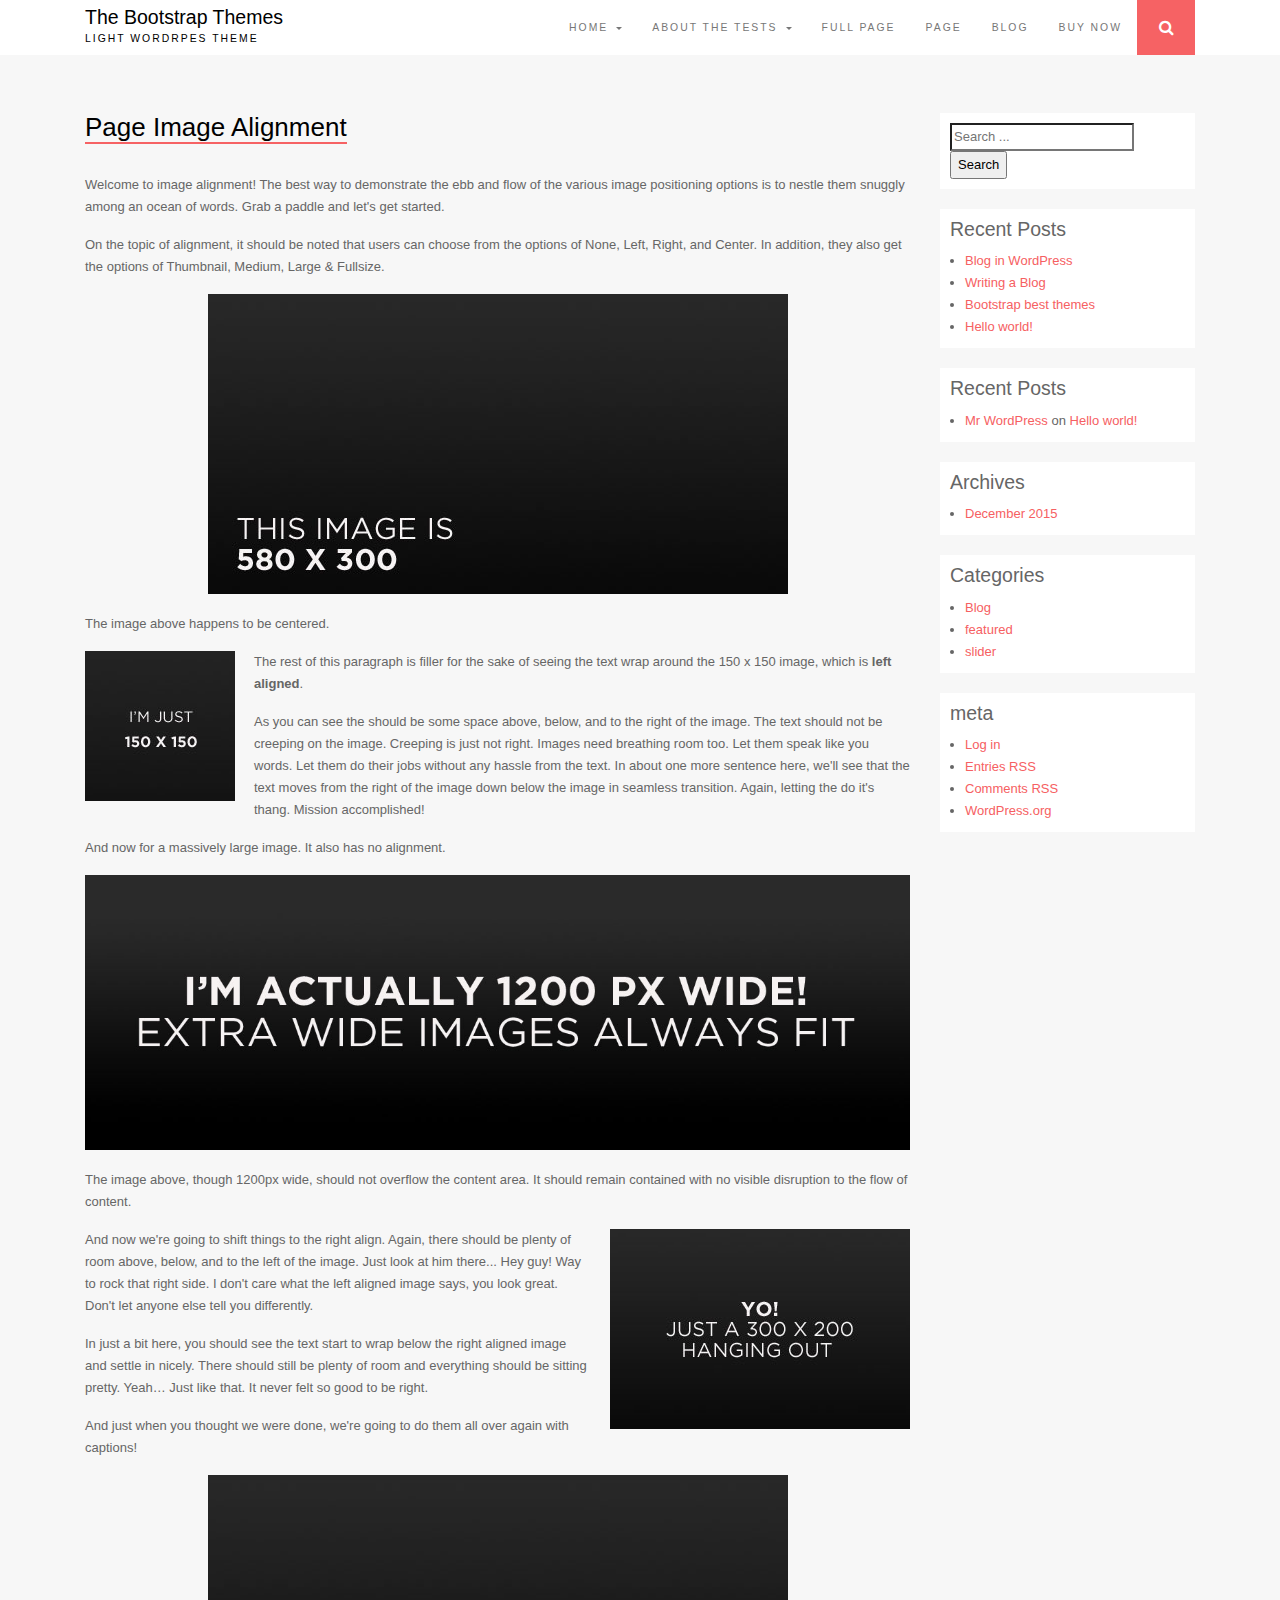
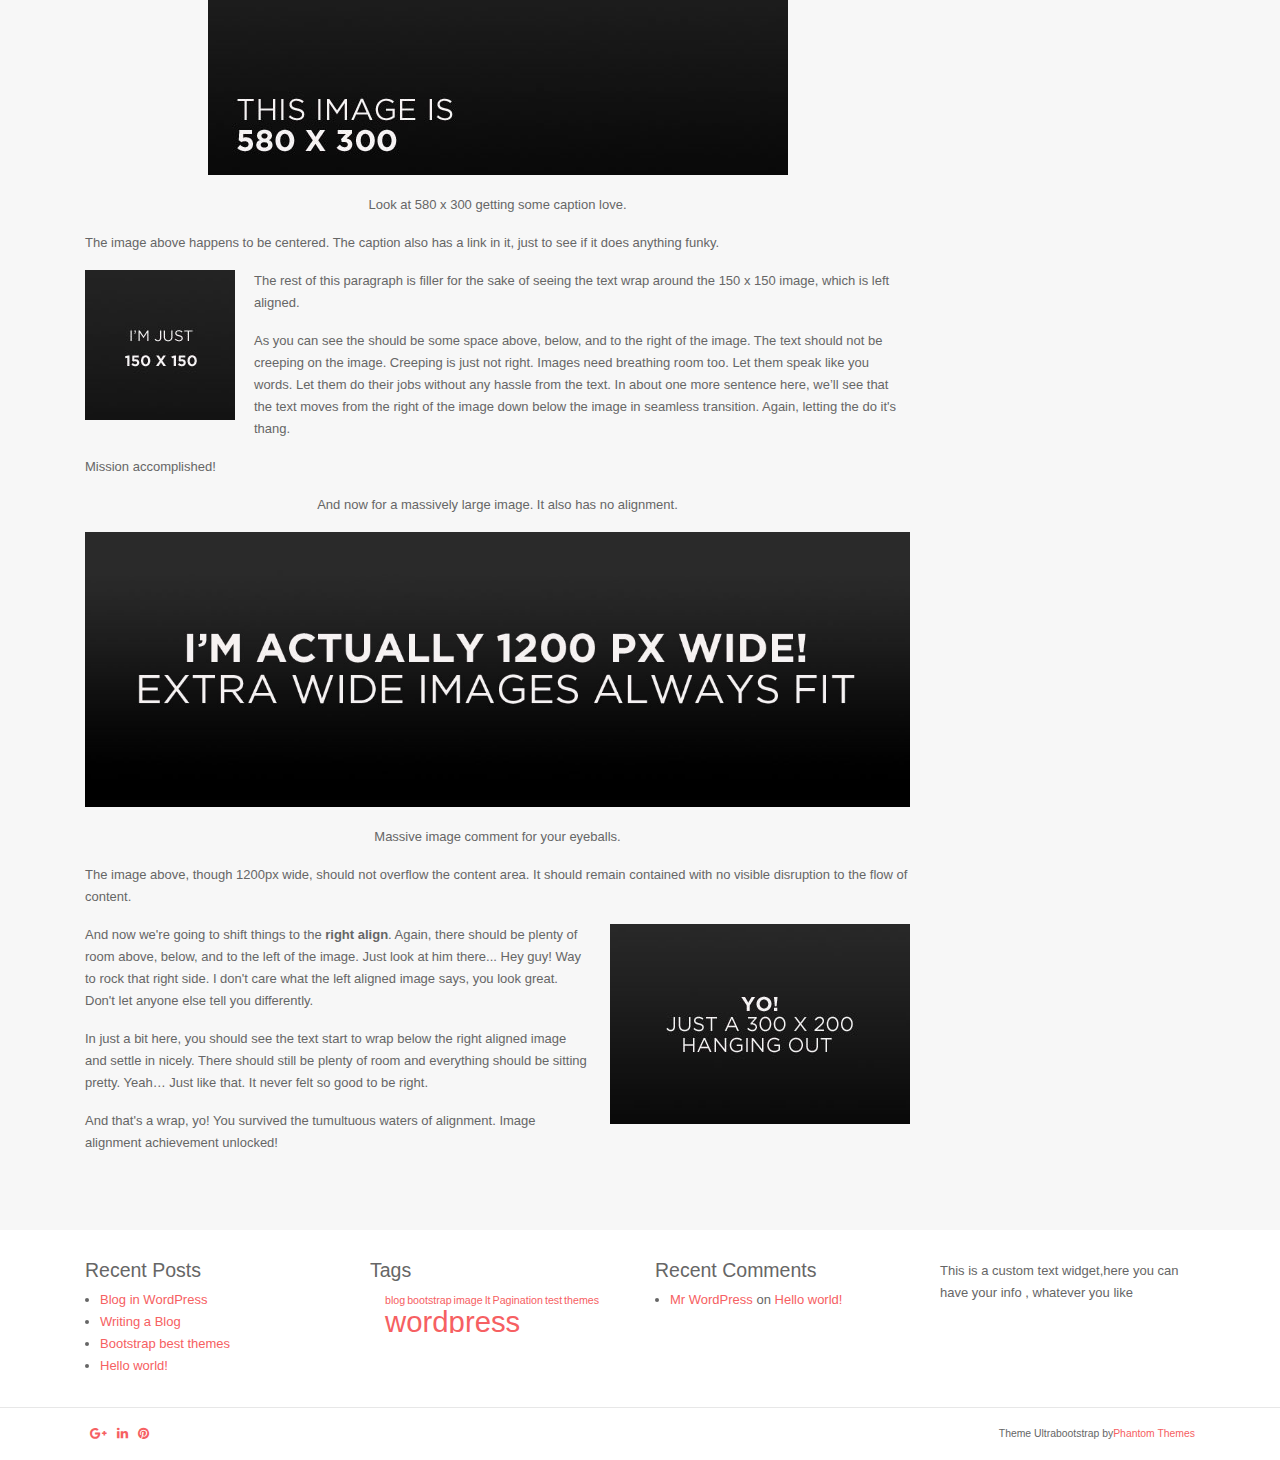
<file: page-image.html>
<!DOCTYPE html>
<html lang="en">
<head>
  <meta name="viewport" content="width=960">
  <title>ultrabootstrap</title>
  <!-- <link href="https://fonts.googleapis.com/css?family=Roboto:300,400,400i,500,700" rel="stylesheet"> -->
  <!-- Bootstrap Stylesheets -->
  <link rel="stylesheet" href="css/bootstrap.min.css">
  <!-- fontawesome Stylesheets -->
  <link rel="stylesheet" href="css/fontawesome.css">
  <!-- Template Main Stylesheets -->
  <link rel="stylesheet" href="style.css">
</head>
<body>
  <div id="wrapper"><!-- start wrapper -->
    <!-- start header -->
  <header id="header" class="fixed-header">
    <div class="container">
      <nav class="navbar navbar-toggleable-md">
        <button class="navbar-toggler navbar-toggler-right" type="button" data-toggle="collapse" data-target="#navbarSupportedContent" aria-controls="navbarSupportedContent" aria-expanded="false" aria-label="Toggle navigation">
          <span class="sr-only">Toggle navigation</span>
          <span class="icon-bar"></span>
          <span class="icon-bar"></span>
          <span class="icon-bar"></span>
        </button>
        <div class="navbar-brand">
          <h1>
            <a href="index.html">The Bootstrap Themes</a>
            <span>Light Wordrpes Theme</span>
          </h1>
        </div>
        <div class="collapse navbar-collapse" id="navbarSupportedContent">
          <ul class="nav navbar-nav ml-auto ">
            <li class="menu-item current_page_item dropdown">
              <a class="secondary dropdown-toggle" href="index.html" id="dropdownMenuLink" data-toggle="dropdown" aria-haspopup="true" aria-expanded="false">
                <span class="icon-arrow">Home</span><span class="sr-only icon-arrow">(current)</span>
              </a>
              <div class="dropdown-menu" aria-labelledby="dropdownMenuLink">
                <a class="dropdown-item" href="#">Home v1</a>
                <a class="dropdown-item" href="#">Home v2</a>
                <a class="dropdown-item" href="#">Home v3</a>
              </div>
            </li>
            <li class="dropdown">
              <a class="secondary dropdown-toggle" href="#" id="dropdownMenuLink1" data-toggle="dropdown" aria-haspopup="true" aria-expanded="false">
                About the tests
              </a>
              <div class="dropdown-menu" aria-labelledby="dropdownMenuLink1">
                <a class="dropdown-item" href="#">page image alignment</a>
              </div>
            </li>
            <li class="menu-item"><a href="full-page.html">Full Page</a></li>
            <li class="menu-item"><a href="page.html">Page</a></li>
            <li class="menu-item"><a href="blog.html">Blog</a></li>
            <li class="menu-item"><a href="#">Buy now</a></li>
          </ul>
          <form class="navbar-form hidden-md-down" action="#">
            <div class="main-search dropdown-1">
              <button type="button" id="dropdownMenuButton" data-toggle="dropdown" aria-haspopup="true" aria-expanded="false"><i class="fa fa-search"></i></button>
              <div class="dropdown-menu" aria-labelledby="dropdownMenuButton">
                <div class="well search-well">
                  <input class="form-control" placeholder="Search a keyword" value="" name="s" type="text">
                </div>
              </div>
            </div>
          </form>
        </div>
      </nav>
    </div>
  </header>
    <!-- end header -->
    <!-- start main -->
    <main id="main">
      <div class="content-block">
        <div class="container">
          <div class="row">
            <div class="col-md-9">
              <div class="page-section">
                <h2 class="page-title">Page Image Alignment</h2>
                <div class="clearfix">
                  <p>Welcome to image alignment! The best way to demonstrate the ebb and flow of the various image positioning options is to nestle them snuggly among an ocean of words. Grab a paddle and let's get started.</p>
                  <p>On the topic of alignment, it should be noted that users can choose from the options of None, Left, Right, and Center. In addition, they also get the options of Thumbnail, Medium, Large &amp; Fullsize.</p>
                  <div class="img-holder text-center">
                    <img src="images/image-alignment-580x300.jpg" height="300" width="580" alt="image description">
                  </div>
                </div>
                <p>The image above happens to be centered.</p>
                <div class="clearfix">
                  <div class="img-holder float-left m-r">
                    <img src="images/image-alignment-150x150.jpg" height="150" width="150" alt="image description">
                  </div>
                  <p>The rest of this paragraph is filler for the sake of seeing the text wrap around the 150 x 150 image, which is <strong class="font-weight-bold">left aligned</strong>.</p>
                  <p>As you can see the should be some space above, below, and to the right of the image. The text should not be creeping on the image. Creeping is just not right. Images need breathing room too. Let them speak like you words. Let them do their jobs without any hassle from the text. In about one more sentence here, we'll see that the text moves from the right of the image down below the image in seamless transition. Again, letting the do it's thang. Mission accomplished!</p>
                </div>
                <p>And now for a massively large image. It also has no alignment.</p>
                <div class="img-holder">
                  <img src="images/image-alignment-1200x4002.jpg" height="400" width="1200" alt="image description">
                </div>
                <p>The image above, though 1200px wide, should not overflow the content area. It should remain contained with no visible disruption to the flow of content.</p>
                <div class="clearfix">
                  <div class="img-holder float-right m-l">
                    <img src="images/image-alignment-300x200.jpg" alt="image description">
                  </div>
                  <p>And now we're going to shift things to the right align. Again, there should be plenty of room above, below, and to the left of the image. Just look at him there... Hey guy! Way to rock that right side. I don't care what the left aligned image says, you look great. Don't let anyone else tell you differently.</p>
                  <p>In just a bit here, you should see the text start to wrap below the right aligned image and settle in nicely. There should still be plenty of room and everything should be sitting pretty. Yeah… Just like that. It never felt so good to be right.</p>
                  <p>And just when you thought we were done, we're going to do them all over again with captions!</p>
                </div>
                <div class="img-holder text-center">
                  <img src="images/image-alignment-580x300.jpg" alt="image description" height="300" width="580">
                </div>
                <span class="text-center"><p>Look at 580 x 300 getting some caption love.</p></span>
                <p>The image above happens to be centered. The caption also has a link in it, just to see if it does anything funky.</p>
                <div class="clearfix">
                  <div class="img-holder float-left m-r">
                    <img src="images/image-alignment-150x150.jpg" alt="image description" height="150" width="150">
                  </div>
                  <p>The rest of this paragraph is filler for the sake of seeing the text wrap around the 150 x 150 image, which is left aligned.</p>
                  <p>As you can see the should be some space above, below, and to the right of the image. The text should not be creeping on the image. Creeping is just not right. Images need breathing room too. Let them speak like you words. Let them do their jobs without any hassle from the text. In about one more sentence here, we’ll see that the text moves from the right of the image down below the image in seamless transition. Again, letting the do it's thang.</p>
                  <p>Mission accomplished!</p>
                  <span class="text-center"><p>And now for a massively large image. It also has no alignment.</p></span>
                </div>
                <div class="img-holder">
                  <img src="images/image-alignment-1200x4002.jpg" alt="image description" height="400" width="1200">
                </div>
                <span class="text-center"><p>Massive image comment for your eyeballs.</p></span>
                <p>The image above, though 1200px wide, should not overflow the content area. It should remain contained with no visible disruption to the flow of content.</p>
                <div class="clearfix">
                  <div class="img-holder float-right m-l">
                    <img src="images/image-alignment-300x200.jpg" alt="image description">
                  </div>
                  <p>And now we're going to shift things to the <strong class="font-weight-bold">right align</strong>. Again, there should be plenty of room above, below, and to the left of the image. Just look at him there... Hey guy! Way to rock that right side. I don't care what the left aligned image says, you look great. Don't let anyone else tell you differently.</p>
                  <p>In just a bit here, you should see the text start to wrap below the right aligned image and settle in nicely. There should still be plenty of room and everything should be sitting pretty. Yeah… Just like that. It never felt so good to be right.</p>
                  <p>And that's a wrap, yo! You survived the tumultuous waters of alignment. Image alignment achievement unlocked!</p>
                </div>
              </div>
            </div>
            <div class="col-md-3">
              <div id="secondary" class="widget-area">
                <aside class="widget widget_search">
                  <form class="search-form" action="#">
                    <input class="search-field" placeholder="Search ..." value="" name="s" type="search">
                    <input class="search-submit" value="Search" type="submit">
                  </form>
                </aside>
                <aside class="widget widget_recent_entries">
                  <h3 class="widget-title">Recent Posts</h3>
                  <ul>
                    <li><a href="#">Blog in WordPress</a></li>
                    <li><a href="#">Writing a Blog</a></li>
                    <li><a href="#">Bootstrap best themes</a></li>
                    <li><a href="#">Hello world!</a></li>
                  </ul>
                </aside>
                <aside class="widget widget_recent_comments">
                  <h3 class="widget-title">Recent Posts</h3>
                  <ul>
                    <li><a href="#">Mr WordPress</a> on <a href="#">Hello world!</a></li>
                  </ul>
                </aside>
                <aside class="widget widget_archive">
                  <h3 class="widget-title">Archives</h3>
                  <ul>
                    <li><a href="#">December 2015</a></li>
                  </ul>
                </aside>
                <aside class="widget widget_categories">
                  <h3 class="widget-title">Categories</h3>
                  <ul>
                    <li><a href="#">Blog</a></li>
                    <li><a href="#">featured</a></li>
                    <li><a href="#">slider</a></li>
                  </ul>
                </aside>
                <aside class="widget widget_meta">
                  <h3 class="widget-title">meta</h3>
                  <ul>
                    <li><a href="#">Log in</a></li>
                    <li><a href="#">Entries RSS</a></li>
                    <li><a href="#">Comments RSS</a></li>
                    <li><a href="#">WordPress.org</a></li>
                  </ul>
                </aside>
              </div>
            </div>
          </div>
        </div>
      </div>
      <div class="widget-block">
        <div class="container">
          <div class="row">
            <div class="col-sm-6 col-md-3">
              <div class="widget-holder">
                <h3>Recent Posts</h3>
                <ul class="recent-post">
                  <li><a href="#">Blog in WordPress</a></li>
                  <li><a href="#">Writing a Blog</a></li>
                  <li><a href="#">Bootstrap best themes</a></li>
                  <li><a href="#">Hello world!</a></li>
                </ul>
              </div>
            </div>
            <div class="col-sm-6 col-md-3">
              <div class="widget-holder">
                <h3>Tags</h3>
                <ul class="tagcloud">
                  <li><a href="#">blog</a></li>
                  <li><a href="#">bootstrap</a></li>
                  <li><a href="#">image</a></li>
                  <li><a href="#">It</a></li>
                  <li><a href="#">Pagination</a></li>
                  <li><a href="#">test</a></li>
                  <li><a href="#">themes</a></li>
                  <li><a href="#">wordpress</a></li>
                </ul>
              </div>
            </div>
            <div class="col-sm-6 col-md-3">
              <div class="widget-holder">
                <h3>Recent Comments</h3>
                <ul class="Comment">
                  <li><a href="#">Mr WordPress</a> on <a href="#">Hello world!</a></li>
                </ul>
              </div>
            </div>
            <div class="col-sm-6 col-md-3">
              <div class="widget-holder">
                <div class="textwidget">
                  <p>This is a custom text widget,here you can have your info , whatever you like</p>
                </div>
              </div>
            </div>
          </div>
        </div>
      </div>
    </main>
    <!-- end main -->
    <!-- start footer -->
    <footer id="footer">
      <div class="copyright-block">
        <div class="container">
          <div class="right-text">
            <ul>
              <li><a href="#"><i class="fa fa-google-plus"></i></a></li>
              <li><a href="#"><i class="fa fa-linkedin"></i></a></li>
              <li><a href="#"><i class="fa fa-pinterest"></i></a></li>
            </ul>
          </div>
          <div class="left-text">Theme Ultrabootstrap by<a href="#">Phantom Themes</a></div>
        </div>
      </div>
    </footer>
    <!-- end footer -->
  </div><!-- end wrapper -->
  <!-- jQuery first, then Tether, then Bootstrap JS. -->
  <script src="js/jquery-2.1.3.min.js"></script>
  <script src="js/bootstrap.min.js"></script>
  <!-- Template main Js -->
  <script src="js/jquery.main.js"></script>
</body>
</html>
</file>
<file: style.css>
/*--------------------------------------------------------------
# Elements
--------------------------------------------------------------*/

html {
  box-sizing: border-box;
}

body {
  background: #f7f7f7;
  min-width: 320px;
  font: 300 13px/22px 'Roboto', sans-serif;
  color: #666;
}

#wrapper {
  overflow: hidden;
}

img {
  vertical-align: top;
  max-width: 100%;
  height: auto;
}

.container {
  max-width: 1170px;
  padding: 0 15px;
  margin: 0 auto;
}

h1 {
  font-size: 32.5px;
  font-weight: 300;
}

h2 {
  font-size: 26px;
  font-weight: 300;
}

h3 {
  font-size: 19.5px;
  font-weight: 300;
}

h5,
h6,
h4 {
  font-size: 13px;
  font-weight: 300;
}

a:focus,
a:hover {
  text-decoration: none;
}

/*--------------------------------
Header
--------------------------------*/

#header {
  background: #fff;
}

.fixed-header {
  position: fixed;
  left: 0;
  right: 0;
  z-index: 9999;
}

.navbar-brand {
  padding: 5px 0;
}

.navbar-brand h1 {
  margin: 0;
  line-height: 14px;
}

.navbar-brand a {
  font-size: 19.5px;
  font-weight: 300;
  margin: 0;
  color: #000;
  display: block;
}

.navbar-brand a:hover {
  text-decoration: none;
}

.navbar-brand a:focus {
  text-decoration: none;
}

.navbar-brand span {
  font-size: 10.4px;
  text-transform: uppercase;
  letter-spacing: 2px;
  color: #000;
}

.navbar {
  padding: 0;
  min-width: 320px;
}

.navbar-nav {
  font-size: 10.4px;
}

.navbar-nav li a {
  padding: 5px 15px;
  text-transform: uppercase;
  color: #777;
  letter-spacing: 2px;
  display: block;
  font-weight: 400;
}

.navbar-nav li a:hover {
  text-decoration: none;
  background: #e7e7e7;
  color: #555;
}

.navbar-nav li a.active {
  background: #e7e7e7;
}

.navbar-nav li a.active,
.navbar-nav li a:focus,
.navbar-nav li a:hover {
  text-decoration: none;
}

.navbar-toggler {
  background: #f66264;
  border-radius: 0;
  padding: 9px 10px;
  border: none;
  top: 8px;
  cursor: pointer;
}

.navbar-toggler:focus {
  outline: 0; 
}

.navbar-toggler .icon-bar {
  display: block;
  width: 22px;
  height: 2px;
  border-radius: 1px; 
  background: #fff;
}

.navbar-toggler-right {
  right: 0;
}

.navbar-toggler .icon-bar + .icon-bar {
  margin-top: 4px;
}

.navbar-nav .dropdown-menu {
  padding: 0;
  margin: 0;
  border: none;
  border-radius: 0;
}

.navbar-nav .dropdown-menu .dropdown-item {
  padding: 3px 20px;
  font-size: 10px;
}

.secondary.active,
.secondary:active,
.show > .secondary.dropdown-toggle {
  background: #e6e6e6;
}

.navbar-form button{
  background: #f66264;
  border: none;
  padding: 0 22px;
  line-height: 51px;
  color: #fff;
}

.navbar-form button {
  cursor: pointer;
}

.navbar-form button .fa {
  font-size: 15.6px;
  line-height: 55px;
}

.navbar-form .dropdown-menu {
  right: 0;
  left: auto;
  margin: 0;
  padding: 0;
  border-radius: 0;
  border: none;
}

.well.search-well {
  width: 250px;
  padding: 10px;
}

.well.search-well .form-control {
  background: #ddd;
  color: #000;
  padding: 10px;
  border-radius: 0;
  font-size: 11.2px;
}

/*---------------------------------------
main
---------------------------------------*/
#main {
  margin-top: 48px;
}

.btn {
  color: #fff;
  background: #d9534f;
  font-size: 10.4px;
  padding: 5px 25px;
  border-radius: 0;
  text-transform: uppercase;
  cursor: pointer;
}

.btn:hover {
  color: #000;
}

.m-r {
  margin-right: 19px;
}

.m-l {
  margin-left: 19px;
}

.carousel-caption {
  text-align: left;
  top: 26%;
  transform: translateY(-26%);
  padding: 10px 0;
  line-height: 13px;
}

.h6 {
  font-size: 13px;
  font-weight: 300;
  text-transform: uppercase;
  display: inline-block;
  border-bottom: 2px solid #f66062;
  padding-bottom: 10px;
  margin-bottom: 20px;
}

.carousel-control-prev .fa,
.carousel-control-next .fa {
  font-size: 20px;
}

/*-------------------
welcome-block
-------------------*/
.welcome-block {
  background: #fff;
}

.welcome-holder {
  padding: 60px 15px;
}

.welcome-text {
  background: #f66062;
  height: 250px;
  position: relative;
  padding: 30px;
}

.welcome-text .welcome-title {
  font-size: 20px;
  line-height: 26px;
  color: #fff;
  font-weight: 300;
  position: absolute;
  top: 50%;
  transform: translateY(-50%);
}

/*post-list*/

.post-list {
  padding: 60px 0;
}

.post-list .post-list-more {
  float: right;
  color: #F66062;
  text-transform: capitalize;
}

.post-list .post-list-more:hover {
  color: #333;
}

.post-list .row {
  flex-flow: row wrap;
}

.post-list .row .col-sm-6 {
  display: flex;
}

.post-list .card {
  border: none;
  border-radius: 0;
  margin-bottom: 30px;
}

.post-list .card .img-holder {
  overflow: hidden;
}

.post-list .card .img-holder img {
  width: 100%;
  transition: all 0.3s ease-in-out 0s;
}

.post-list .card .img-holder:hover img {
  transform: scale(1.07);
}

.post-list .card .card-block h3 a {
  color: #f66062;
}

.post-list .card .card-block h3 a:hover {
  color: #333;
  text-decoration: none;
}

.post-list .card .card-block .read-text {
  letter-spacing: 3px;
  font-size: 10.4px;
  text-transform: uppercase;
  color: #f66062;
}

.post-list .card .card-block .read-text:hover {
  text-decoration: none;
  color: #333;
}

.post-list .row {
  display: flex;
  flex-flow: row wrap;
}


/*widget-block*/

.widget-block {
  background: #fff;
  padding: 30px 0;
  border-bottom: 1px solid #e7e7e7;
}

.widget-block ul {
  padding: 0 0 0 15px;
  margin: 0;
  font-size: 13px;
}

.widget-block ul li a {
  color: #f66062;
  font-weight: 300;
}

.widget-block ul li a:hover {
  color: #333;
  text-decoration: none;
}

.widget-block h4 {
  color: #666;
}

.widget-holder {
  margin-bottom: 30px;
}

.tagcloud {
  list-style: none;
  padding: 0;
  margin: 0;
  overflow: hidden;
  font-size: 10.66px !important;
}

.tagcloud li {
  float: left;
  margin-right: 2px;
}

.tagcloud li:last-child {
  font-size: 29.33px;
}

.scrollTop {
  position: fixed;
  bottom: 30px;
  right: 5%;
  z-index: 99999;
  vertical-align: top;
}

.scrollTop a {
  vertical-align: top;
  width: 30px;
  height: 30px;
  border-radius: 100%;
  display: block;
  background: rgba(241, 40, 111, 0.5);
  text-align: center;
}

.scrollTop a:hover {
  background: #F1286F;
}

.scrollTop .fa {
  color: #ffffff;
  left: 50%;
  position: absolute;
  top: 50%;
  transform: translate(-50%, -50%);
}

.content-block {
  padding: 60px 0;
}

.content-block a {
  color: #f66062;
}

.content-block a:hover {
  color: #333;
}


.page-title {
  border-bottom: 2px solid #f66264;
  font-size: 26px;
  font-weight: 400;
  display: inline-block;
  margin-bottom: 30px;
  color: #000;
  text-transform: capitalize;
}

/*--------------
widget-area
--------------*/

.widget-area .widget {
  padding: 10px;
  background: #fff;
  margin-bottom: 20px;
}

.widget-area .widget .widget-title {
  font-size: 19.5px;
  margin-bottom: 10px;
  color: #666;
  font-weight: 300;
}

.widget-area .widget ul {
  padding: 0 0 0 15px;
  margin: 0;
}

ol li a,
.widget-area .widget ul li a {
  color: #f66062;
  font-size: 13px;
  transition: all 0.3s ease-in-out 0s;
}

ol li a:hover,
.widget-area .widget ul li a:hover {
  color: #333;
}

.page-title-holder {
  overflow: hidden;
}

.page-title-holder .page-tetle-img {
  float: right;
}

.info {
  margin-bottom: 20px;
}

.info .list-inline {
  padding: 0;
  margin: 0;
  list-style: none;
  overflow: hidden;
}

.info .list-inline li {
  float: left;
  margin: 0 5px;
}

.info .list-inline li a {
  margin-left: 5px;
  display: inline-block;
}

.post-img {
  margin-bottom: 30px;
}

.post-content-into {
  margin-bottom: 30px;
}

.post-info .post-categories {
  padding: 0;
  margin: 0;
  list-style: none;
  overflow: hidden;
}

.post-info .post-categories li {
  float: left;
  margin: 0 5px;
}

.tag-wrap {
  display: flex;
  margin-bottom: 10px;
}

.tag-info {
  padding: 0;
  margin: 0;
  list-style: none;
  overflow: hidden;
}

.tag-info li {
  float: left;
  margin: 0 3px;
}

.page-section .img-holder {
  margin-bottom: 19px;
}

/*-----------------------------
footer
-----------------------------*/

.copyright-block .container {
  display: flex;
  justify-content: flex-end;
}

.copyright-block {
  padding: 15px 0;
  background: #fff;
}

.copyright-block .right-text ul {
  margin: 0;
  padding: 0;
  list-style: none;
  overflow: hidden;
}

.copyright-block .right-text ul li {
  float: left;
  padding: 0 5px;
}

.copyright-block .right-text ul li a {
  color: #f66062;
}

.copyright-block .right-text ul li a:hover {
  color: #333;
}

.copyright-block .left-text {
  margin-left: auto;
  font-size: 10.4px;
}

.copyright-block .left-text a {
  color: #f66062;
}

.copyright-block .left-text a:hover {
  color: #333;
}

/*--------------------------------------------------------------

Clearings

--------------------------------------------------------------*/

@media(min-width: 767px){
  .navbar-nav {
    font-size: 0.8em;
  }

  .navbar-nav li a {
    padding: 15px;
    line-height: 25px;
  }

  .welcome-text {
    height: 100%;
  }

  .carousel-caption {
    top: 50%;
    transform: translateY(-50%);
    left: 5%;
    margin-top: 20px;
  }

  .carousel-caption {
    font-size: 22.75px;
    max-width: 324px;
    line-height: 25px;
  }

  h6 {
    padding-bottom: 11px;
  }


  .carousel-control-prev .fa,
  .carousel-control-next .fa {
    font-size: 30px;
  }

  .carousel-control-next,
  .carousel-control-prev {
    width: 5%;
  }

  .welcome-text .welcome-title {
    font-size: 25.35px;
    line-height: 27.88px;
  }
}

@media(min-width: 992px){
  .welcome-text .welcome-title {
    font-size: 25.35px;
    line-height: 27.88px;
  }

  .widget-holder {
    margin-bottom: 0;
  }

  #main {
    margin-top: 53px;
  }
}
</file>
